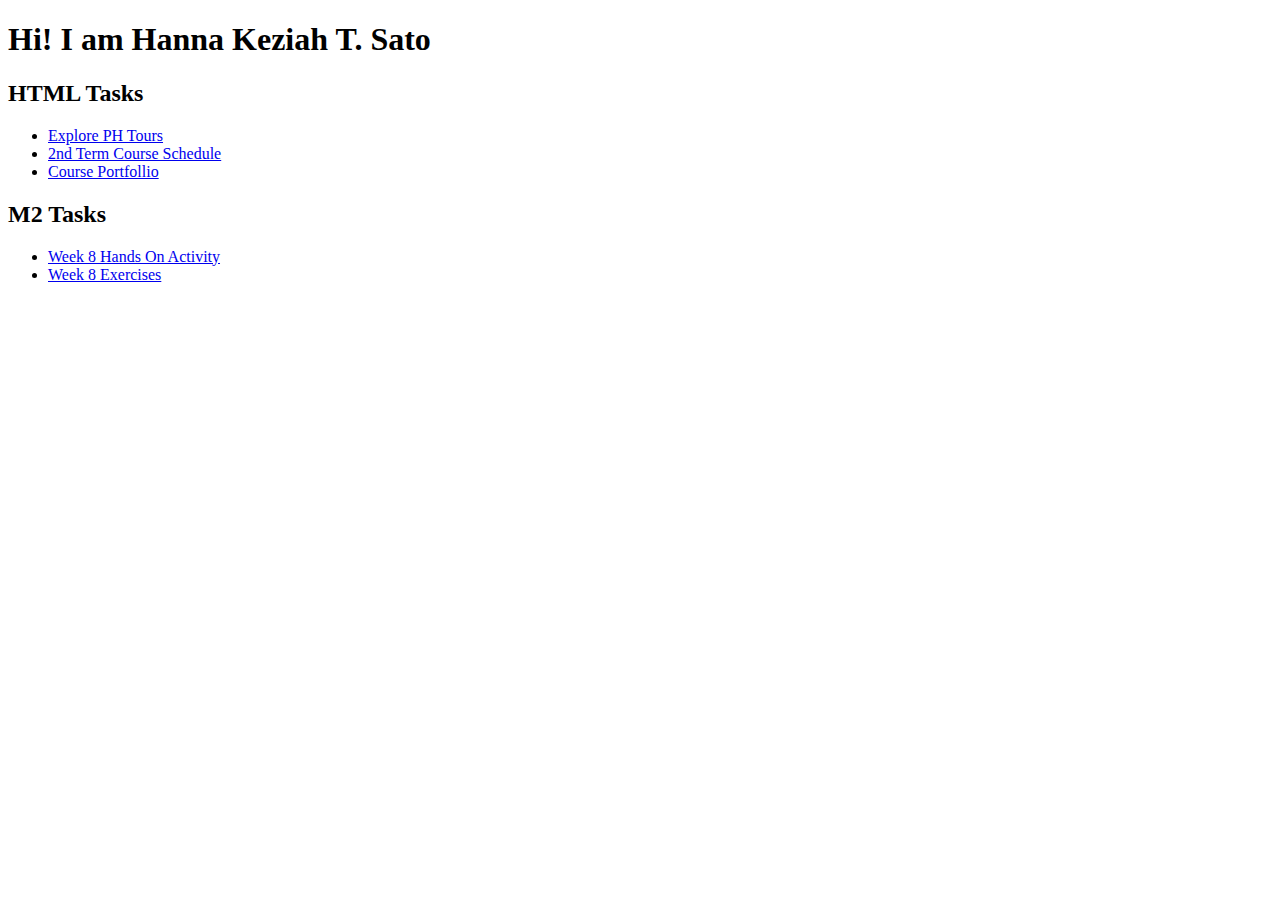
<file: index.html>
<!DOCTYPE html>
<html lang="en">
<head>
<meta charset="UTF-8">
<meta name="viewport" content="width=device-width, initial-scale=1.0">
<title>My First Web Page</title>
</head>
<body>
<h1>Hi! I am Hanna Keziah T. Sato</h1>
<h2>HTML Tasks</h2>
<ul>
    <li> <a href="SATOExplorePHTours.html">Explore PH Tours</a></li>
    <li> <a href="SatoCourseSchedule.html">2nd Term Course Schedule</a></li>
    <li> <a href="CoursePortfolio.html">Course Portfollio</a></li>
</ul>

<h2>M2 Tasks</h2>
<ul>
    <li> <a href="Sato_M2_Exercise_activity.html">Week 8 Hands On Activity</a></li>
    <li> <a href="https://github.com/HSatsss/HSatsss.github.io/tree/main/W8_Hands_On_Activity">Week 8 Exercises</a></li>
</ul>
</body>
</html>
</file>
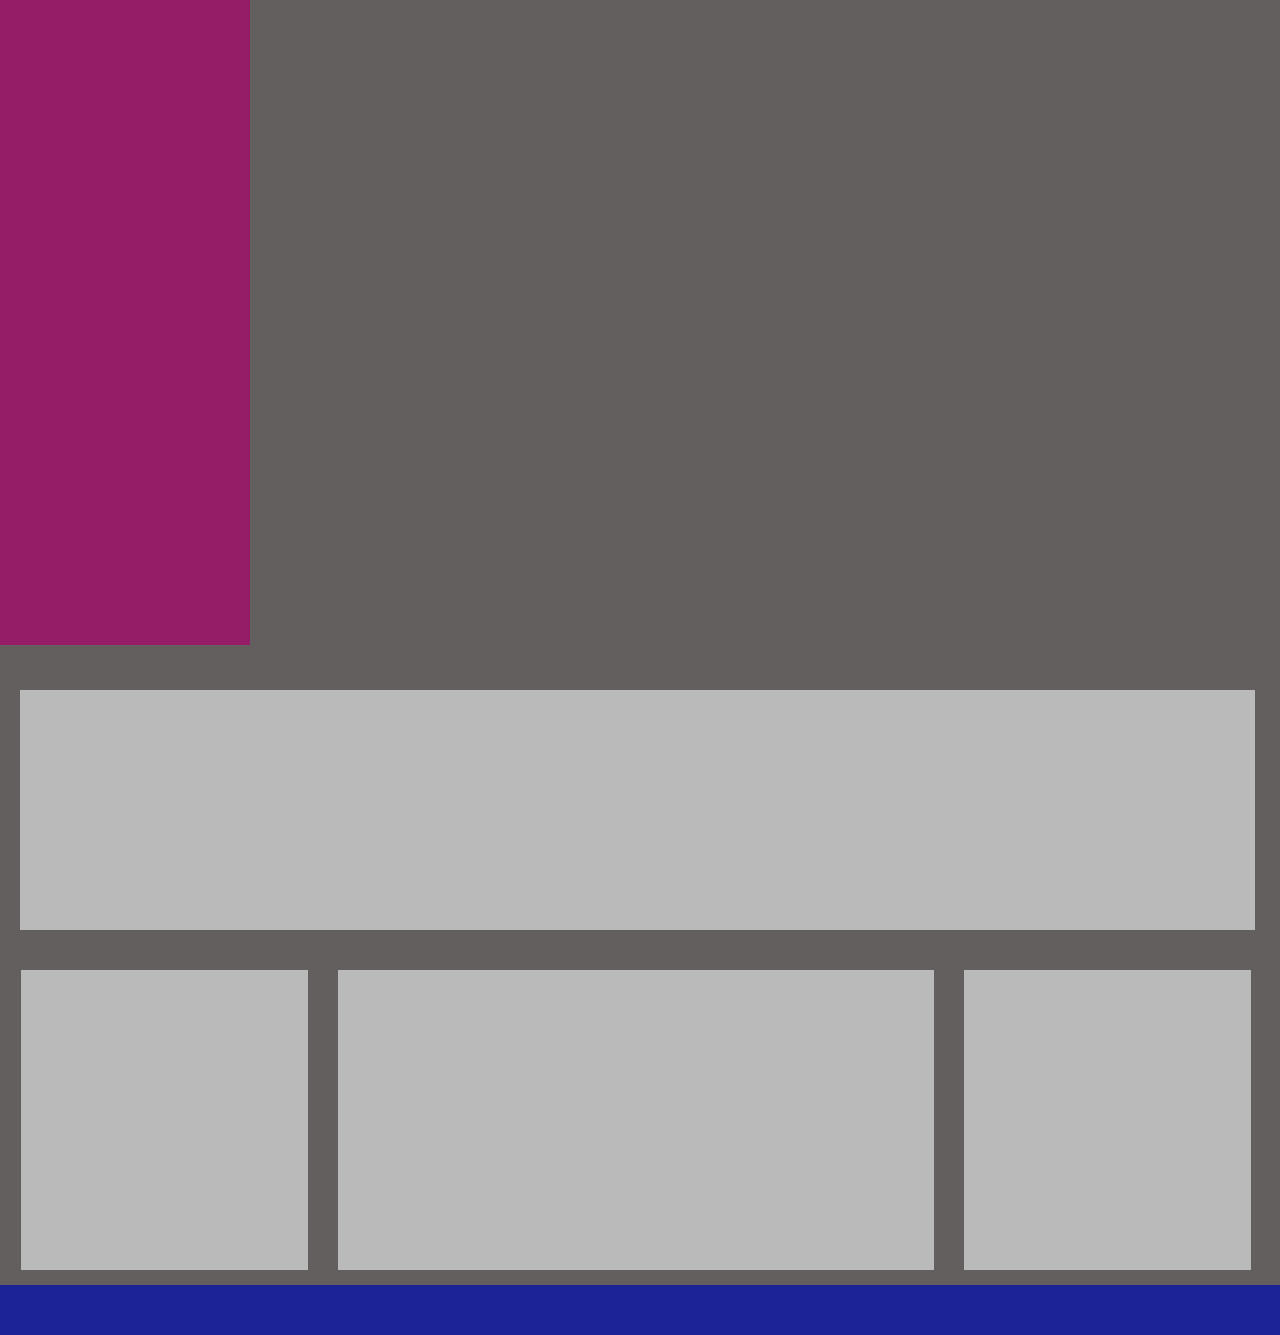
<file: sato_target_E/index.html>
<!DOCTYPE html>
<html lang="en">
<head>
    <meta charset="UTF-8">
    <meta name="viewport" content="width=device-width, initial-scale=1.0">
    <link rel="stylesheet" href="style.css">
</head>
<body>
    <div class="aboveContainer">
        <div id="sideBar"></div>

        <main class="mainContainer">
            <div id="topContainer"></div>

            <div class="bottomContainer">
                <div id="containerItem1"></div>
                <div id="containerItem2"></div>
                <div id="containerItem3"></div>
            </div>
        </main>
    </div>

    <footer id="footer"></footer>
</body>
</html>
</file>
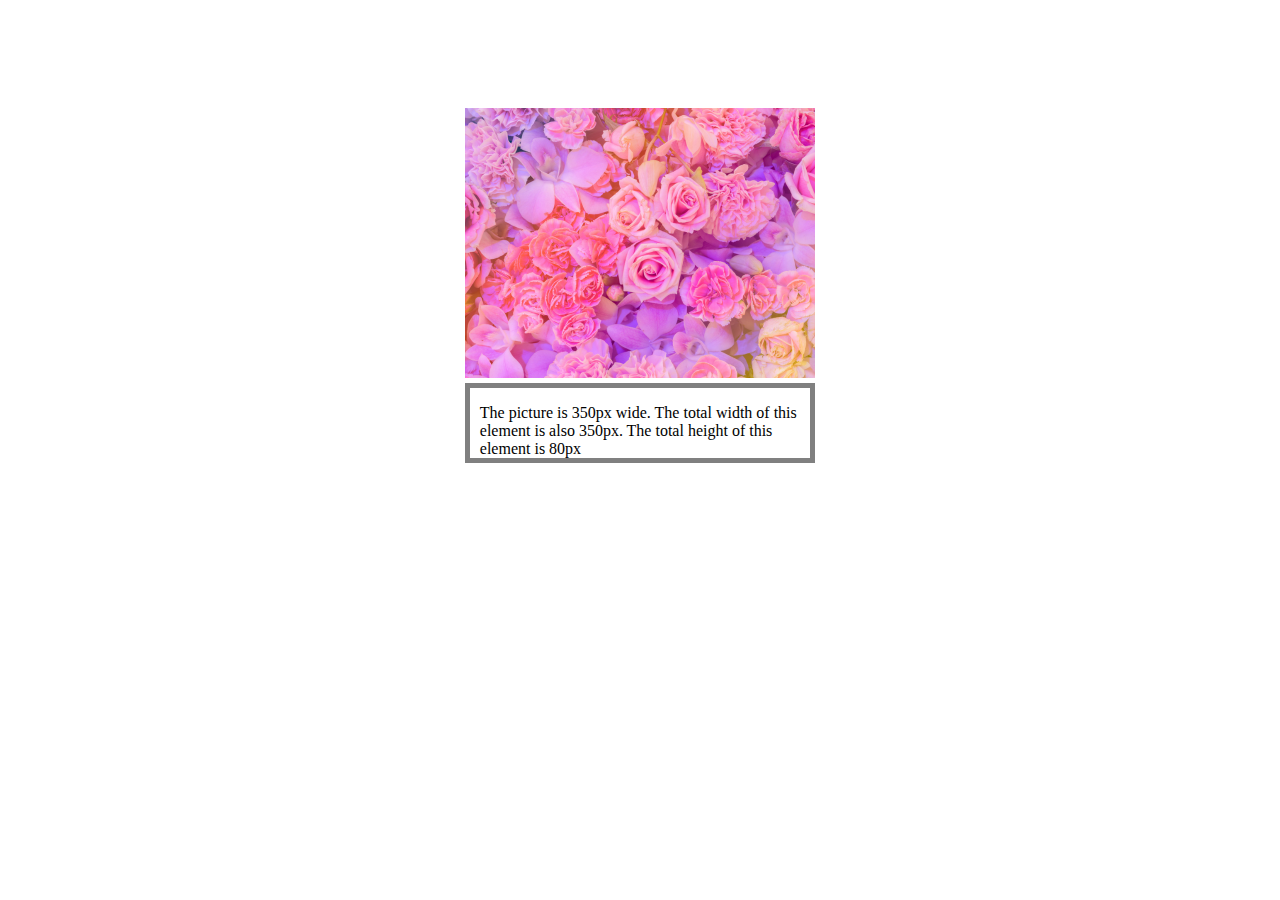
<file: Sato_W5_CSS_Act1/index.html>
<!DOCTYPE html>
<html lang="en">
<head>
    <meta charset="UTF-8">
    <meta name="viewport" content="width=device-width, initial-scale=1.0">
    <link rel="stylesheet" href="style.css">
</head>

<body>
    <div class="container">
        <img src="flower.png" class="image">
        <div class="info_container" >
            <p class="info">The picture is 350px wide. The total width of this element is also 350px. The total height of this element is 80px</p>
        </div>
    </div>
</body>
</file>
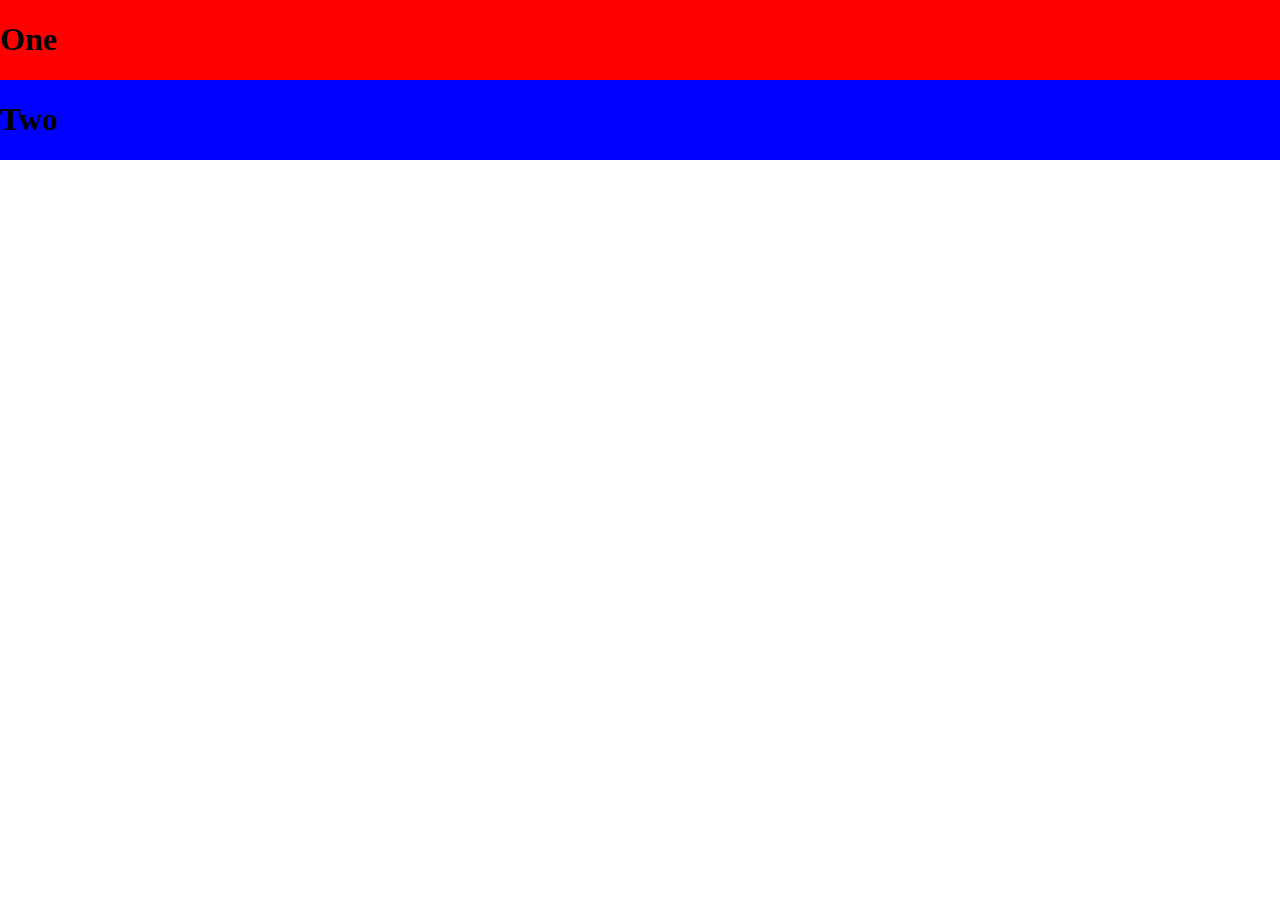
<file: Sato_W5_CSS_Act2/index.html>
<!DOCTYPE html>
<html lang="en">
<head>
    <meta charset="UTF-8">
    <meta name="viewport" content="width=device-width, initial-scale=1.0">
    <link rel="stylesheet" href="style.css">
    <title>Box Model</title>
</head>

<body>
    <div class="container">
        <div class="container_1">
            <h1>One</h1>
        </div>
        <div class="container_2">
            <h1>Two</h1>
        </div>
    </div>
</body>
</file>
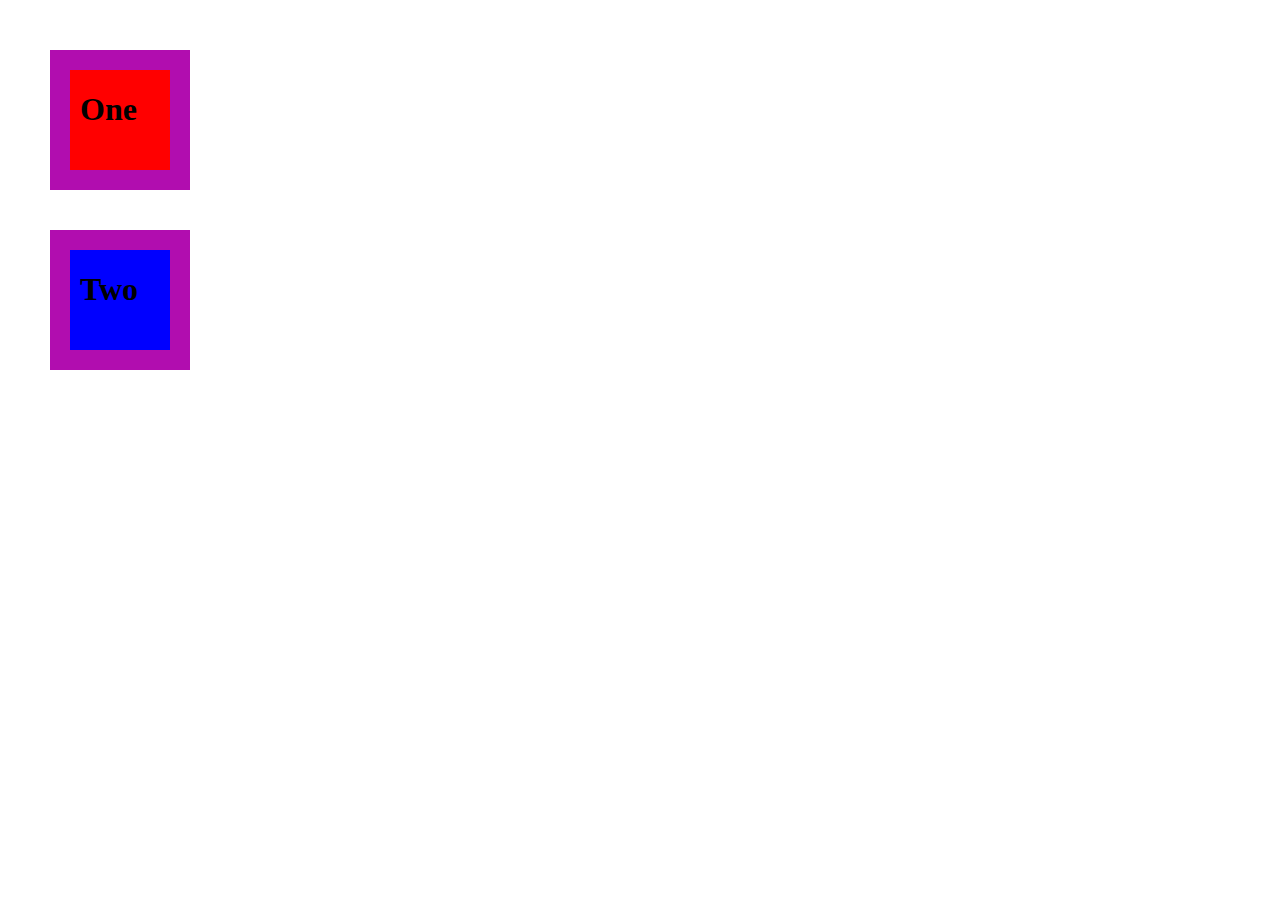
<file: Sato_W5_CSS_Act3/index.html>
<!DOCTYPE html>
<html lang="en">
<head>
    <meta charset="UTF-8">
    <meta name="viewport" content="width=device-width, initial-scale=1.0">
    <link rel="stylesheet" href="style.css">
    <title>Box Model</title>
</head>

<body>
    <div class="container-1">
        <h1>One</h1>
    </div>

    <div class="container-2">
        <h1>Two</h1>
    </div>
</body>
</file>
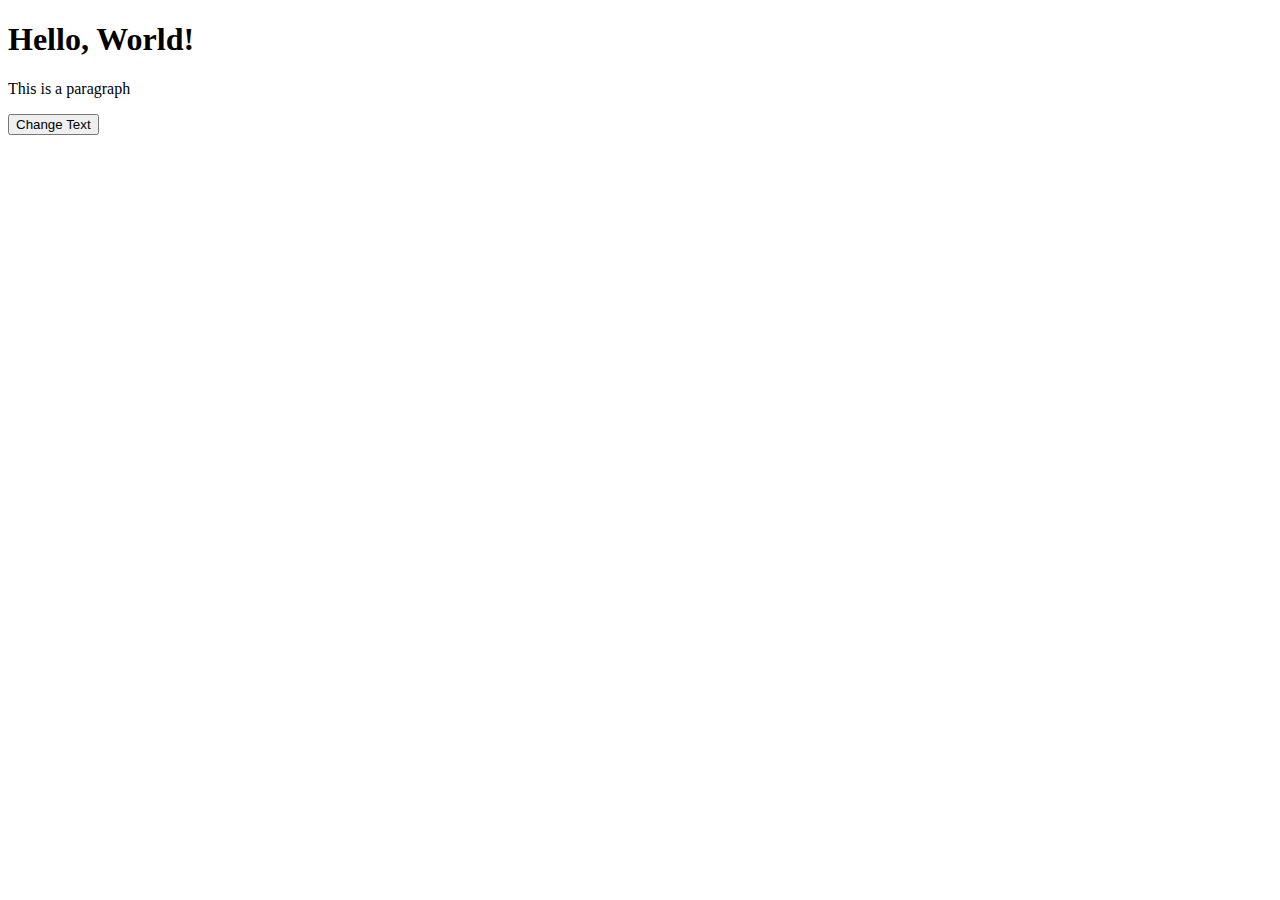
<file: W8_Hands_On_Activity/exercise_1/index.html>
<!DOCTYPE html>
<html lang="en">
<head>
    <meta charset="UTF-8">
    <meta name="viewport" content="width=device-width, initial-scale=1.0">
    <title>Document</title>
</head>
<body>
    <h1 id="header">Hello, World!</h1>
    <p id="paragraph">This is a paragraph</p>
    <button id="changeTextBtn">Change Text</button>

    <script>
        const button = document.getElementById('changeTextBtn');
        const header = document.getElementById('header');
        const paragraph = document.getElementById('paragraph')

        button.addEventListener('click', function(){
            header.textContent = 'Text Changed!';
            paragraph.textContent = 'You clicked the button!';
        });
    </script>
</body>
</html>
</file>
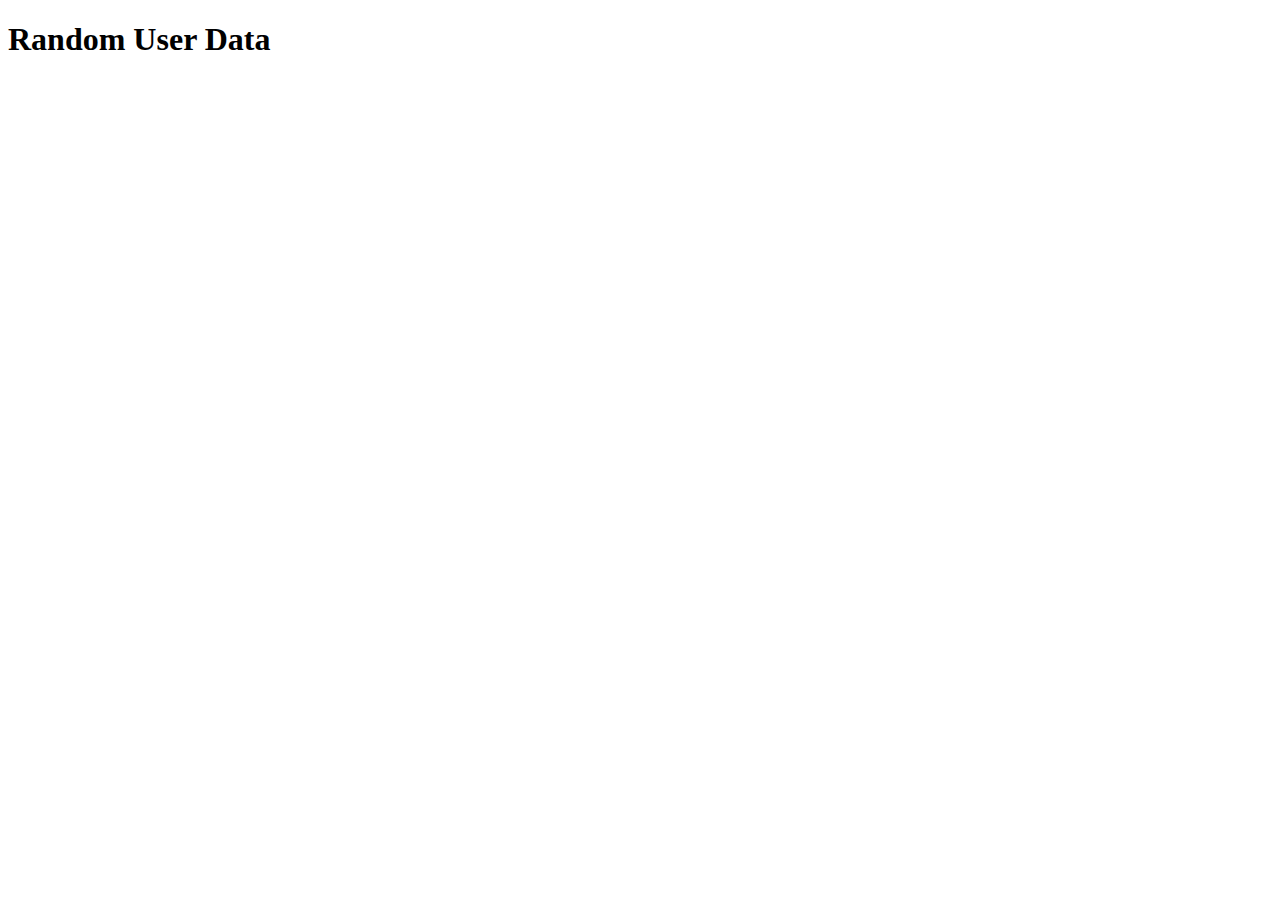
<file: W8_Hands_On_Activity/exercise_3/index.html>
<!DOCTYPE html>
<html lang="en">
    <head>
        <meta charset="UTF-8">
        <meta name="viewport" content="width=device-width, initial-scale=1.0">
        <title>Fetch API Example</title>
    </head>
    <body>
        <h1>Random User Data</h1>
        <div id="userData"></div>

        <script>
            // Fetch data from a public API
            fetch('https://randomuser.me/api/')
            .then(response => response.json()) // Parse the response as JSON
            .then(data => {
            // Extract user data from the response
                const user = data.results[0];
                const userDataDiv = document.getElementById('userData');
            // Display user data on the page
                userDataDiv.innerHTML = `
                <p>Name: ${user.name.first} ${user.name.last}</p>
                <p>Email: ${user.email}</p>
                <p>City: ${user.location.city}</p>
                <p>Country: ${user.location.country}</p>
                <img src="${user.picture.medium}" alt="User Image">
            `;})
            .catch(error => console.error('Error fetching data:', error));
        </script>
    </body>
</html>
</file>
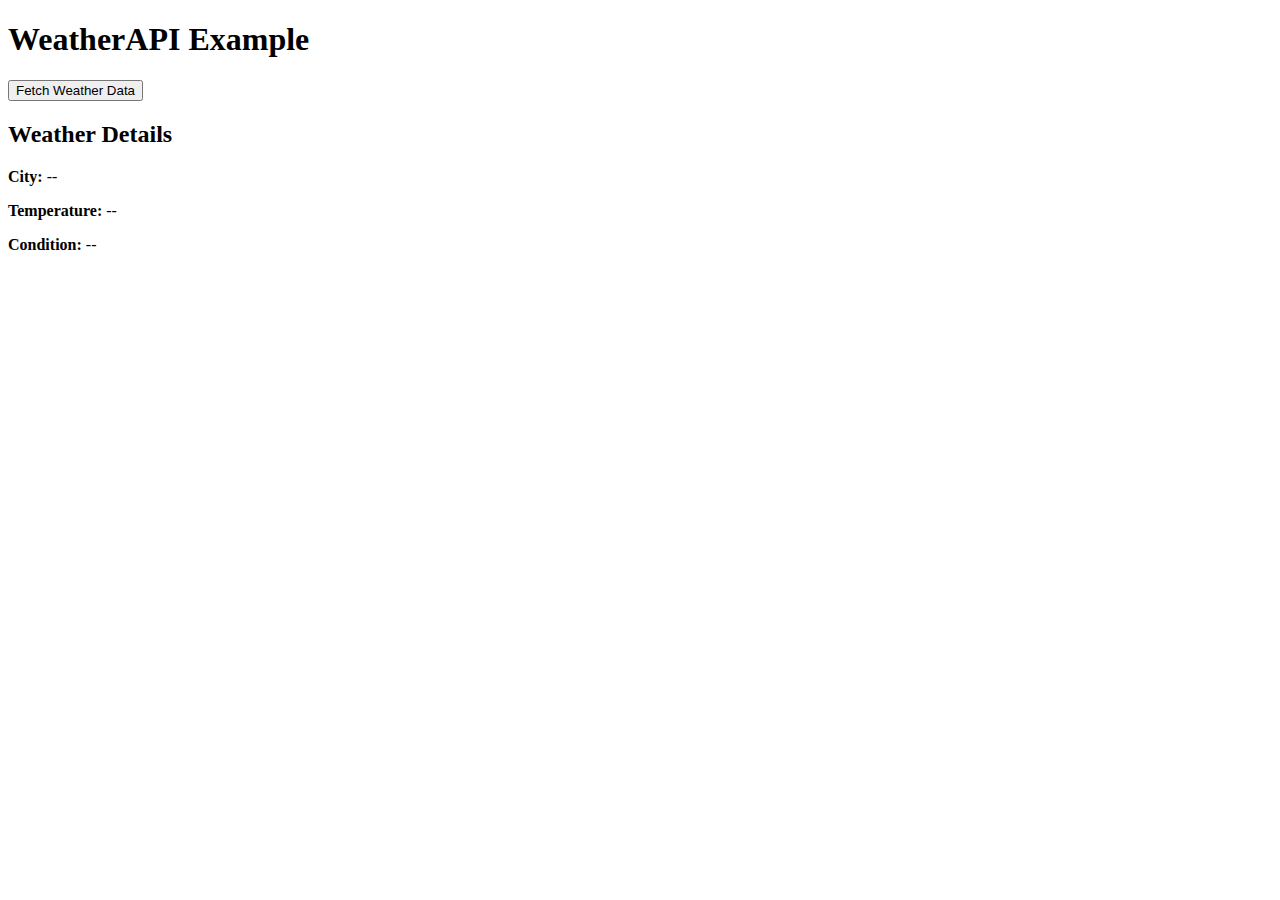
<file: W8_Hands_On_Activity/exercise_4/index.html>
<!DOCTYPE html>
<html lang="en">
<head>
    <meta charset="UTF-8">
    <meta name="viewport" content="width=device-width, initial-scale=1.0">
    <title>WeatherAPI Example</title>
</head>
<body>
    <h1>WeatherAPI Example</h1>
    <button onclick="callAPI()">Fetch Weather Data</button> 

    <div>
        <h2>Weather Details</h2>
        <p><strong>City:</strong> <span id="weather_city">--</span></p>
        <p><strong>Temperature:</strong> <span id="weather_temperature">--</span></p>
        <p><strong>Condition:</strong> <span id="weather_condition">--</span></p>
    </div>
    <script>
        // Replace with your WeatherAPI key
        const apiKey = 'c47cf5959d66413c84a101039250302';
        // Change this to the city you want to search
        const city = 'London';
        function callAPI() {
                const url = `https://api.weatherapi.com/v1/current.json?key=${apiKey}&q=${city}&aqi=no`;
                fetch(url)
                .then(response => response.json())
        .then(data => {
        console.log(data);
        document.querySelector("#weather_city").textContent =
        data.location.name || 'N/A';
        document.querySelector("#weather_temperature").textContent =
        `${data.current.temp_c}°C` || 'N/A';
        document.querySelector("#weather_condition").textContent =
        data.current.condition.text || 'N/A';
        });
}
    </script>
</body>
</html>
</file>
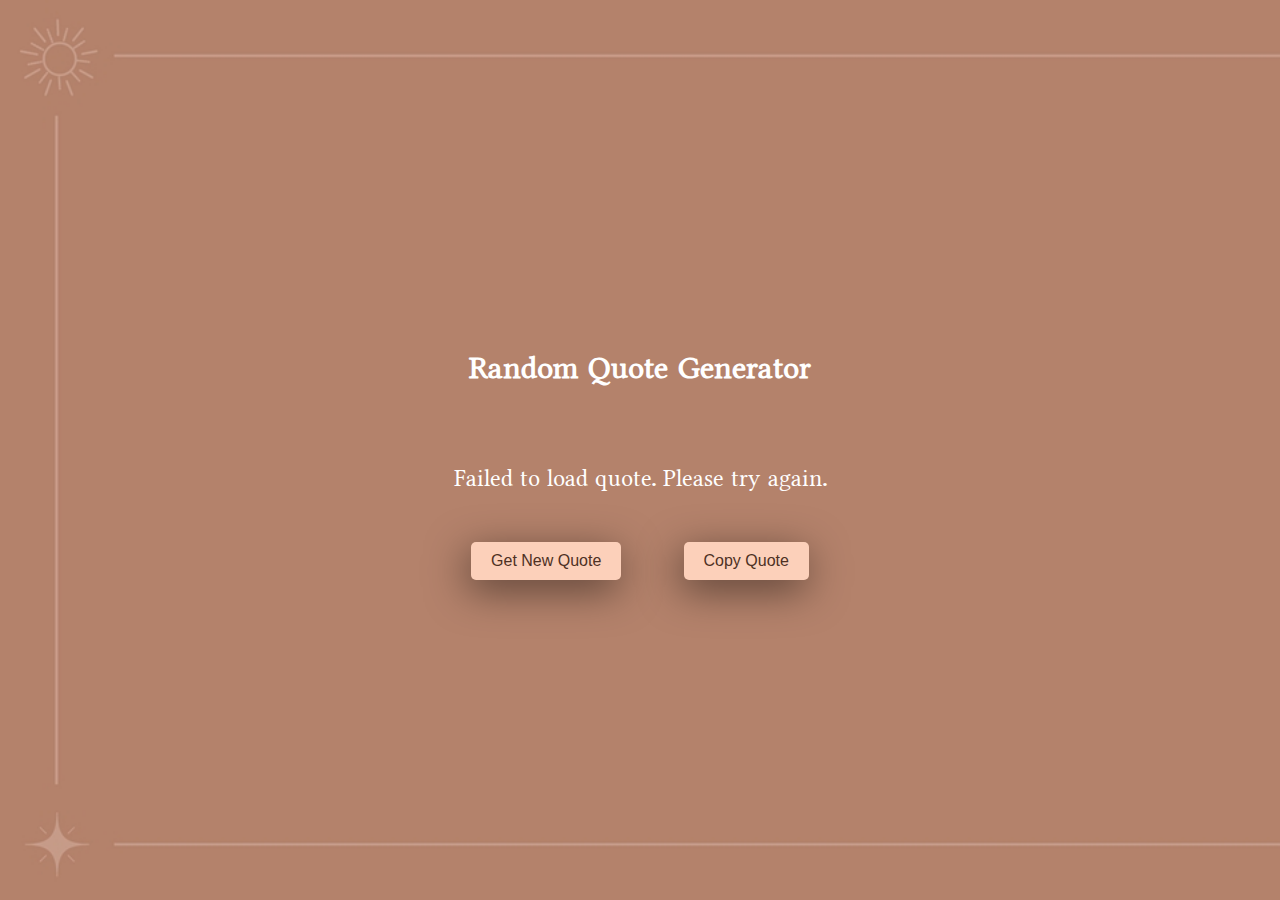
<file: W8_Hands_On_Activity/exercise_5/index.html>
<!DOCTYPE html>
<html lang="en">
<head>
    <meta charset="UTF-8">
    <meta name="viewport" content="width=device-width, initial-scale=1.0">
    <title>Random Quote Generator</title>
    <link rel="stylesheet" href="style.css">
</head>
<body>
    <div id="mainContainer">
        <h1>Random Quote Generator</h1>
        <div id="quoteDisplay">
            <p id="quote">Click the button to get a random quote!</p>
            <p id="author"></p>
        </div>
        <div id="btnContainer">
            <button id="newQuoteBtn">Get New Quote</button>
            <button id="copyQuoteBtn">Copy Quote</button>
        </div>
    </div>
    

    <script src="script.js"></script>
</body>
</html>
</file>
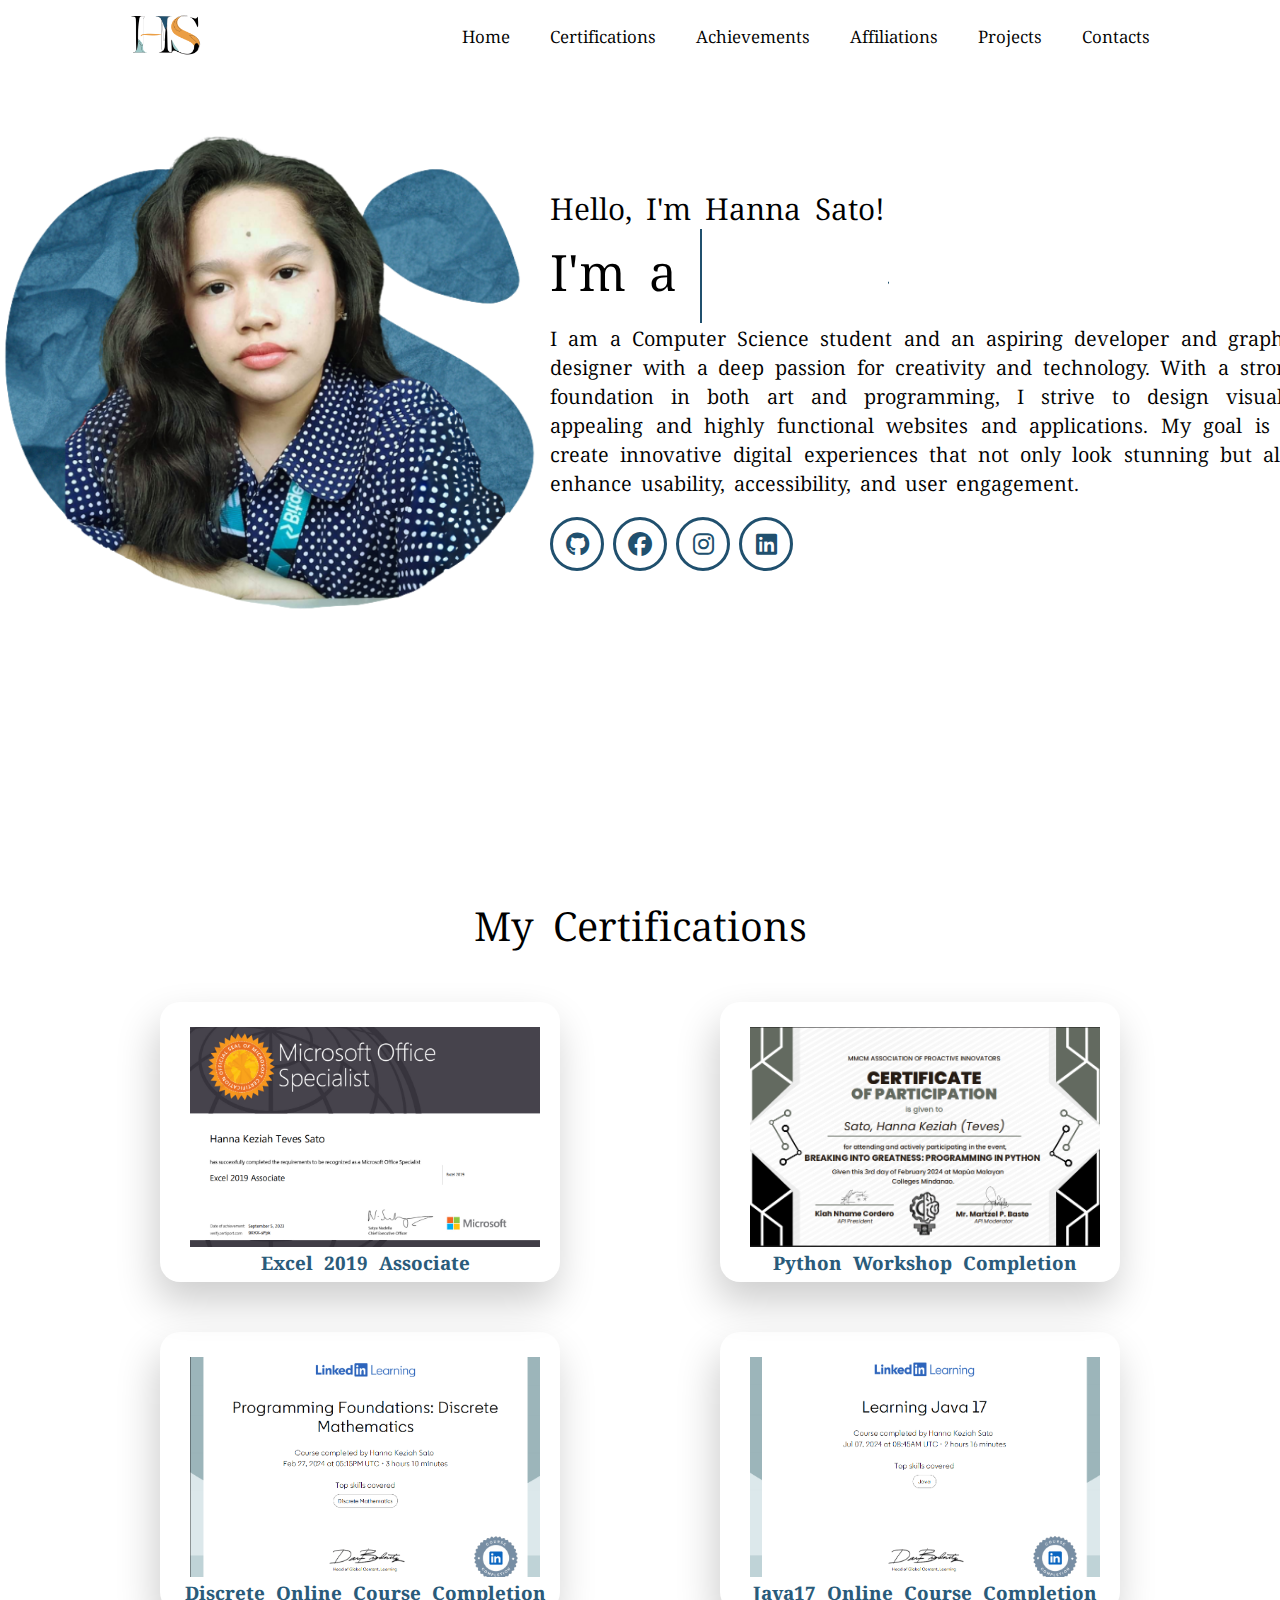
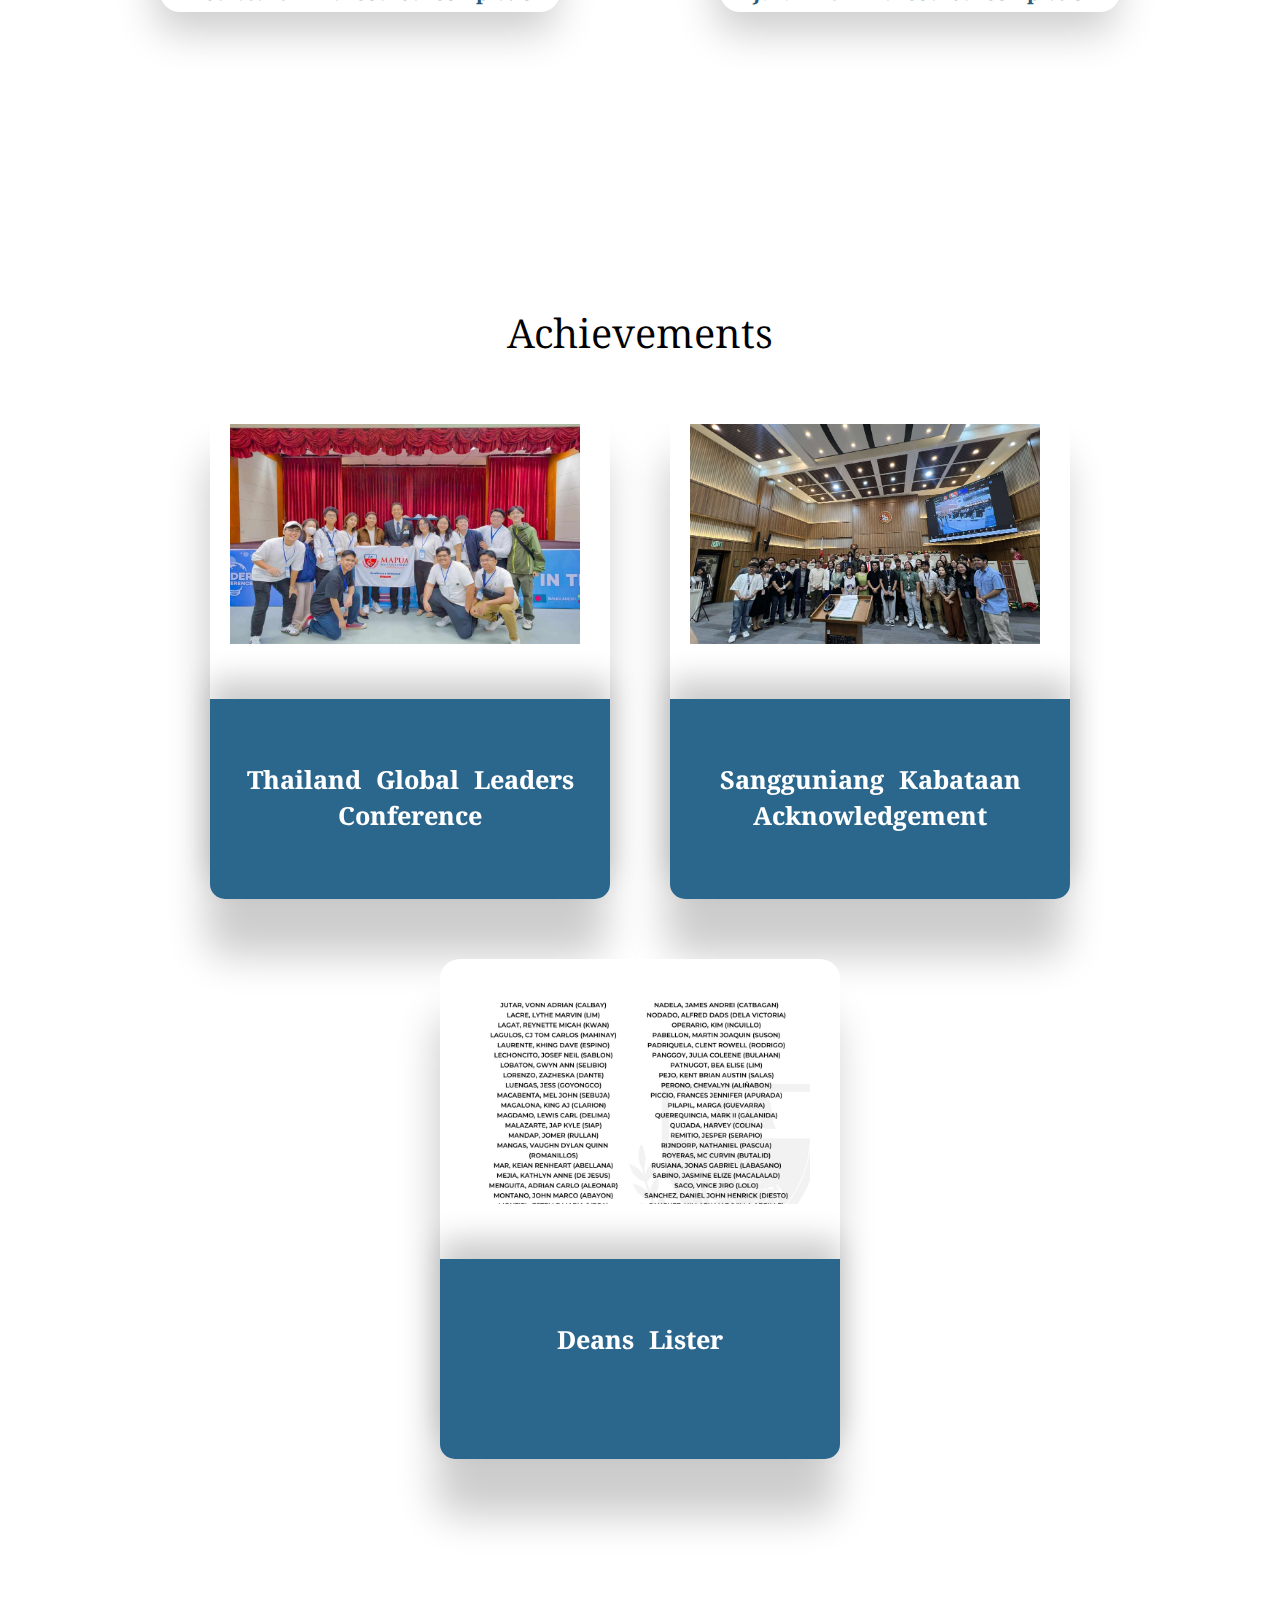
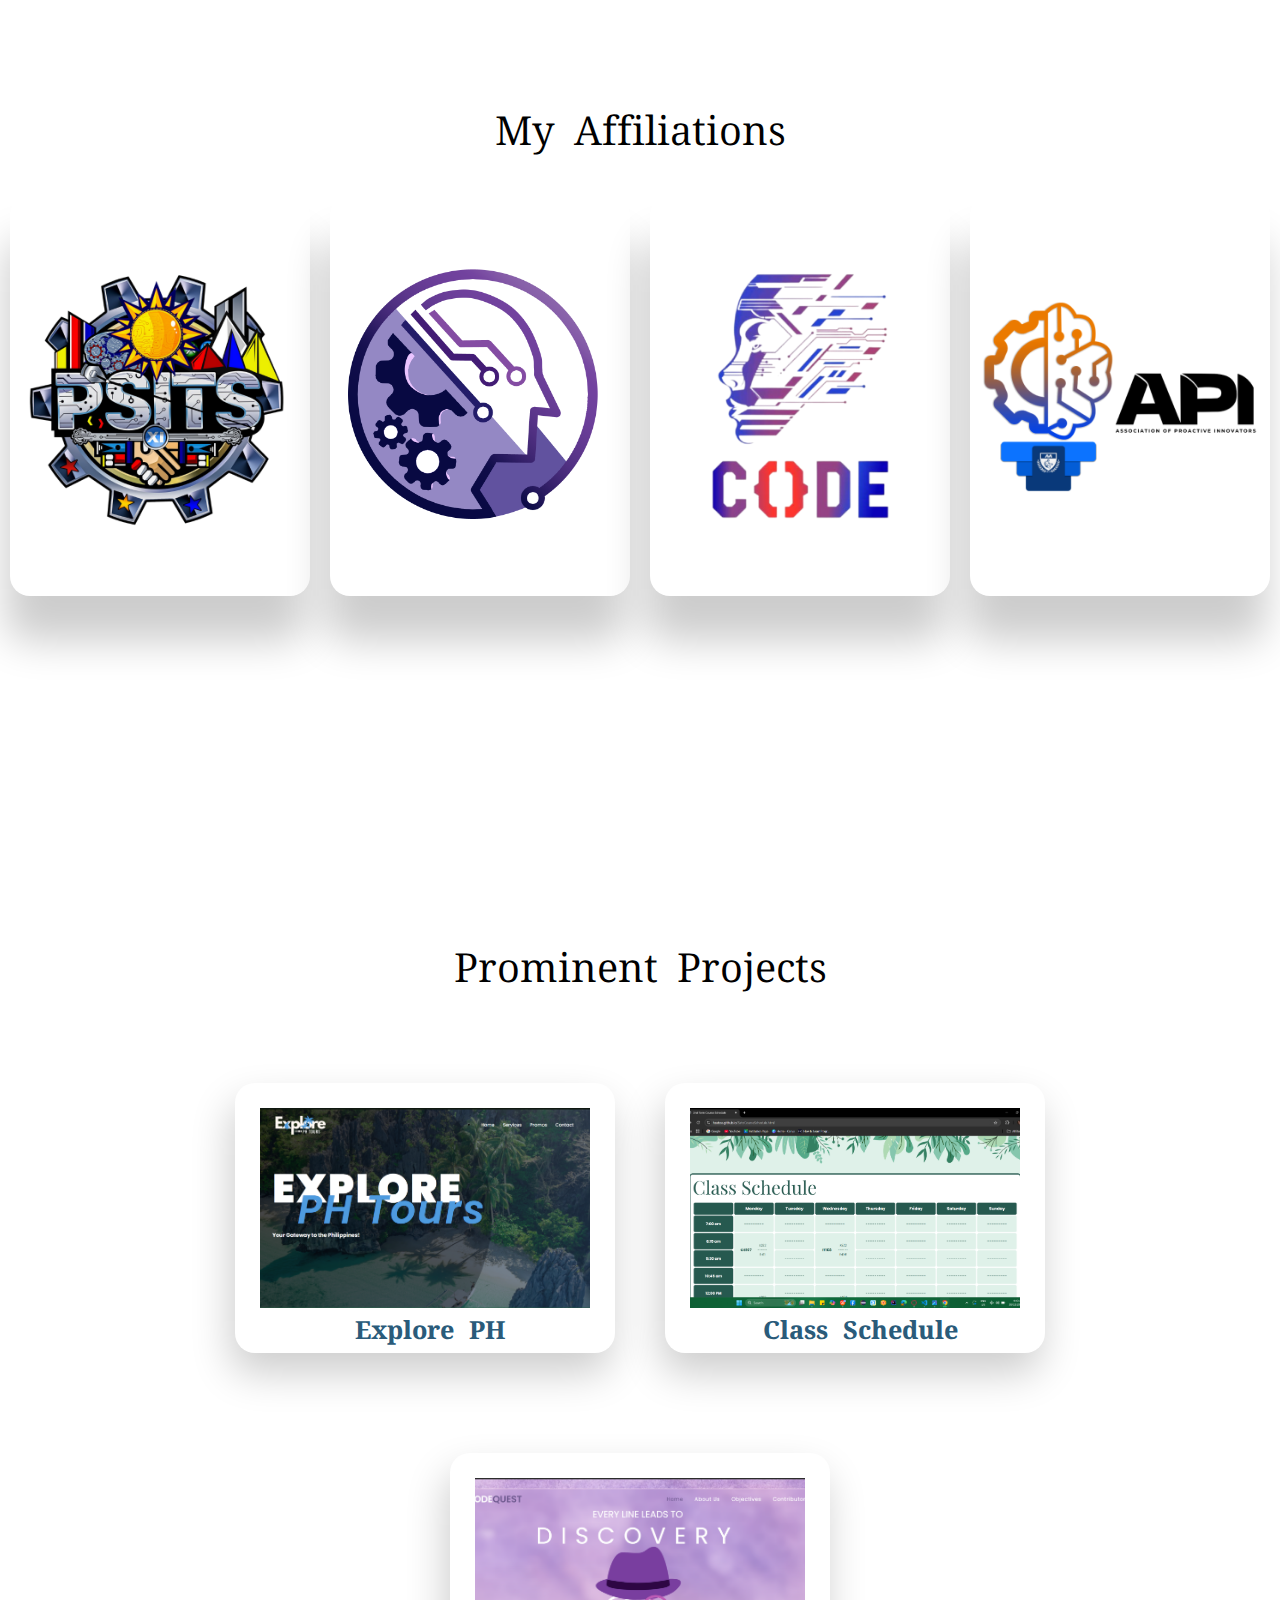
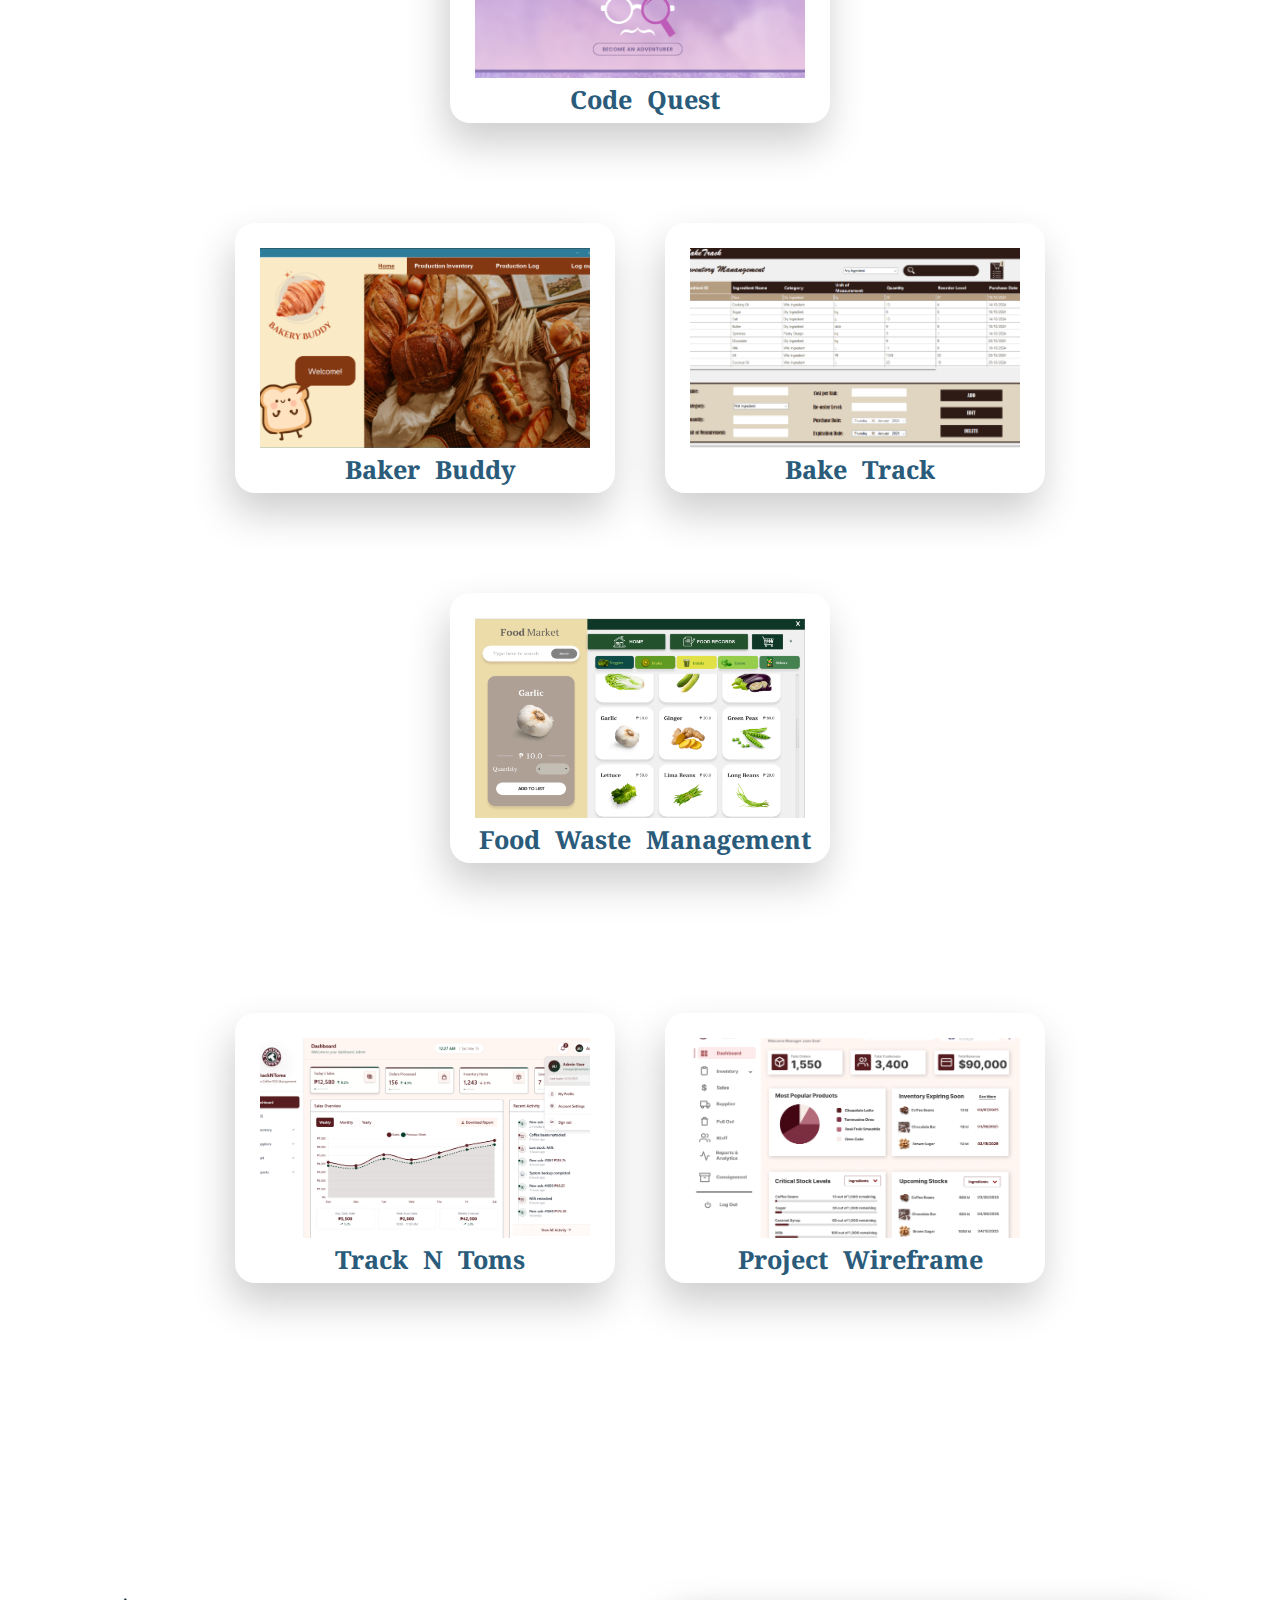
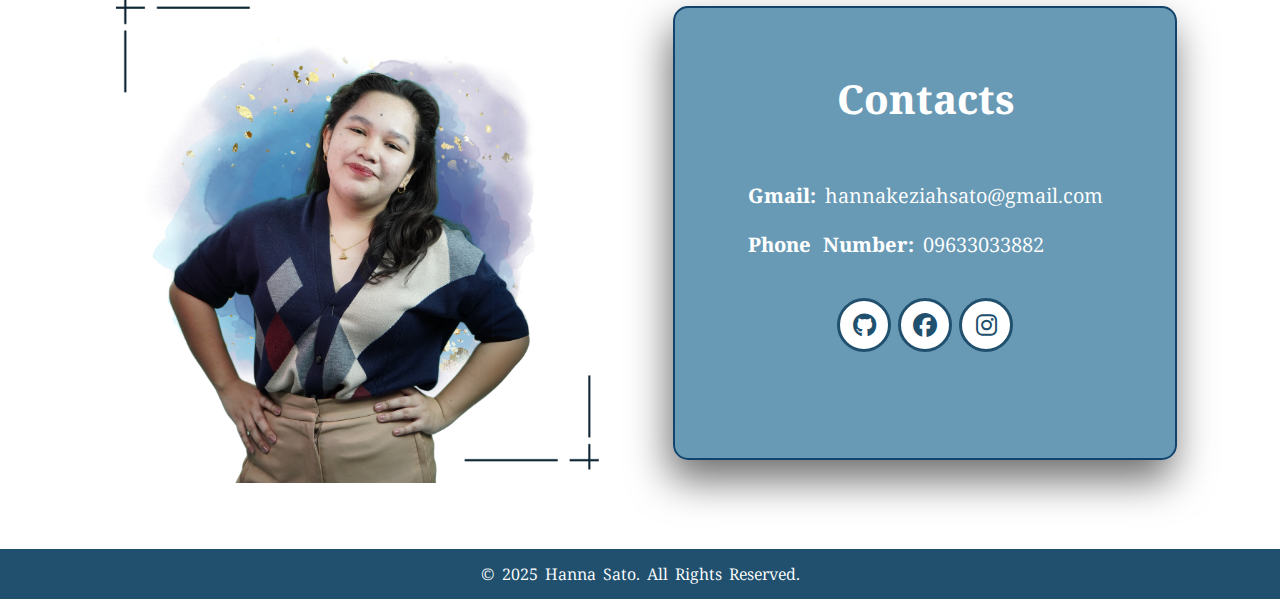
<file: CoursePortfolio.html>
<!DOCTYPE html>
<html lang="en">
<head>
    <meta charset="UTF-8">
    <meta name="viewport" content="width=device-width, initial-scale=1.0">
    <title>Digital Portfolio - Sato</title>
    <link rel="stylesheet" href="CoursePorfolioStyle.css">
    <link rel="stylesheet" href="https://cdnjs.cloudflare.com/ajax/libs/font-awesome/6.4.2/css/all.min.css">
</head>
<body>
    <nav>
        <div class="nav_container">
            <div id="logoContainer">
                <img src="images/logoImg.png" id="logo" alt="Logo">
            </div>

            <div id="navButtons">
                <a href="#home">Home</a>
                <a href="#certifications">Certifications</a>
                <a href="#achievements">Achievements</a>
                <a href="#affiliations">Affiliations</a>
                <a href="#projects">Projects</a>
                <a href="#contacts">Contacts</a>
            </div>
        </div>
    </nav>

    <section class="mainBody">
        <section id="home">
            <div class="mainContainer">    
                <div class="porfolioImg">
                    <img src="images/porfolioImg.png" alt="Portfolio Image">
                </div>
    
                <div class="introduction">
                    <p id="greeting">Hello, I'm Hanna Sato!</p>
                    <div class="typewritter">
                        <span class="text intro">I'm a </span>
                        <span class="text changingText">Developer</span>
                    </div>
                    <div class="shortDesc">I am a Computer Science student and an aspiring developer and graphic designer with a deep passion for creativity and technology. With a strong foundation in both art and programming, I strive to design visually appealing and highly functional websites and applications. My goal is to create innovative digital experiences that not only look stunning but also enhance usability, accessibility, and user engagement.</div>
    
                    <div class="socMedLinks">
                        <a href="https://github.com/HSatsss"><i class="fa-brands fa-github"></i></a>
                        <a href="https://www.facebook.com/kc.sato.35"><i class="fa-brands fa-facebook"></i></a>
                        <a href="https://www.instagram.com/hanna_satss/?hl=en"><i class="fa-brands fa-instagram"></i></a>
                        <a href="https://www.linkedin.com/in/hanna-keziah-sato-1811162b5"><i class="fa-brands fa-linkedin"></i></a>
                    </div>
                </div>
            </div>
        </section>
    
    
        <section id="certifications">
            <div class="titleContainer">
                <p class="title">My Certifications</p>
            </div>
            <div class="certContainer">
                <div class="cerBox">
                    <div class="certImg">
                        <img src="images/certs/excel.png" alt="Excel 2019 Associate Certificate">
                    </div>
                    <h3 class="certTitle">Excel 2019 Associate</h3>
                </div>
    
                <div class="cerBox">
                    <div class="certImg">
                        <img src="images/certs/python.png" alt="Python Workshop Completion Certificate">
                    </div>
                    <h3 class="certTitle">Python Workshop Completion</h3>
                </div>
    
                <div class="cerBox">
                    <div class="certImg">
                        <img src="images/certs/discrete.png" alt="Discrete Online Course Completion Certificate">
                    </div>
                    <h3 class="certTitle">Discrete Online Course Completion</h3>
                </div>
    
                <div class="cerBox">
                    <div class="certImg">
                        <img src="images/certs/java17.png" alt="Java17 Online Course Completion Certificate">
                    </div>
                    <h3 class="certTitle">Java17 Online Course Completion</h3>
                </div>
            </div>

            <div class="popUpImg">
                <span class="close">&times;</span>
                <div class="popup-content">
                     <img src="images/certs/discrete.png" alt="Certificate Picture" class="popup-image">
                </div>
            </div>
        </section>
    
        <section id="achievements">
            <div class="titleContainer">
                <p class="title">Achievements</p>
            </div>
            <div class="achievementsContainer">
                <div class="achCard">
                    <div class="front">
                        <div class="achImgContainer"> 
                            <img src="images/achievements/thailand_Conference.jpg" alt="Thailand Global Leaders Conference">
                        </div>
                        <div class="content">
                            <h2 class="achievementName">Thailand Global Leaders Conference</h2>
                        </div>
                    </div>
                    <div class="back">
                        <p>My classmates and I participated in the Thailand Global Leaders Conference and Pitching Competition and got 4th place.</p>
                        <p>Date: November 11, 2024 </p>
                    </div>
                </div>

                <div class="achCard">
                    <div class="front">
                        <div class="achImgContainer"> 
                            <img src="images/achievements/acknowledgement_sangguniang_kabataan.jpg" alt="Sangguniang Kabataan">
                        </div>
                        <div class="content">
                            <h2 class="achievementName">Sangguniang Kabataan Acknowledgement</h2>
                        </div>
                    </div>
                    <div class="back">
                        <p>Our work for the Thailand Global Leaders Conference and Pitching Competition was acknowledged by the Sangguniang Kabataan.</p>
                        <p>Date: December 10, 2024 </p>
                    </div>
                </div>

                <div class="achCard">
                    <div class="front">
                        <div class="achImgContainer"> 
                            <img src="images/achievements/dl_announcement.jpg" alt="Deans List Announcement">
                        </div>
                        <div class="content">
                            <h2 class="achievementName">Deans Lister</h2>
                        </div>
                    </div>
                    <div class="back">
                        <p>Deans Lister</p>
                        <p>Date: 2023 - Present </p>
                    </div>
                </div>
            </div>
        </section>
    
        <section id="affiliations">
            <div class="titleContainer">
                <p class="title">My Affiliations</p>
            </div>
            <div class="affiliationsContainer">
                <div class="affBox">
                    <div class="imgBox">
                        <img src="images/affiliations_logo/PSITS.png" alt="PSITS Logo">
                    </div>
                    <div class="content">
                        <p>PSITS (Philippine Society of Information Technology Students) is an organization of IT students from various schools in Davao City, fostering growth through collaboration and industry exposure.</p>
                        <p>Position: Creative Head</p>
                        <p>Date of Officership: 2024 - Present</p>
                    </div>
                </div>
    
                <div class="affBox">
                    <div class="imgBox">
                        <img src="images/affiliations_logo/CSS.png" alt="CSS Logo">
                    </div>
                    <div class="content">
                        <p>CSS (Computing Students Society) is an on-campus organization at Mapúa that supports the College of Computer and Information Sciences student body through collaboration and community building.</p>
                        <p>Position: Secretary</p>
                        <p>Date of Officership: 2024 - Present</p>
                    </div>
                </div>
    
                <div class="affBox">
                    <div class="imgBox">
                        <img src="images/affiliations_logo/CODE.png" alt="CODE Logo">
                    </div>
                    <div class="content">
                        <p>CODE (Coding Organization for Digital Excellence) is a student-led group dedicated to programming excellence and innovation within the College of Computer and Information Science.</p>
                        <p>Position: Secretary</p>
                        <p>Date of Officership: 2023 - 2024</p>
                    </div>
                </div>
    
                <div class="affBox">
                    <div class="imgBox">
                        <img src="images/affiliations_logo/API.png" alt="API Logo">
                    </div>
                    <div class="content">
                        <p>API is a creative student organization that promotes innovation, leadership, and problem-solving in the tech space.</p>
                        <p>Position: Creative Committee Member</p>
                        <p>Date of Officership: 2024 - Present</p>
                    </div>
                </div>
            </div>
        </section>
    
        <section id="projects">
            <div class="titleContainer">
                <p class="title">Prominent Projects</p>
            </div>
            <div class="cardContainer">
                <div class="topContainer">
                    <div class="card">
                        <div class="imageBox">
                            <img src="images/demo_pics/explorePH.png" alt="Explore PH Picture">
                        </div>
                        <div class="content">
                            <h2>Explore PH</h2>
                            <p>A tourism website showcasing the Philippines' top destinations, created for our Web Programming course.</p>
                            <a href="https://hsatsss.github.io/SATOExplorePHTours.html">Learn More</a>
                        </div>
                    </div>
        
                    <div class="card">
                        <div class="imageBox">
                            <img src="images/demo_pics/classSchedule.png" alt="Class Schedule Picture">
                        </div>
                        <div class="content">
                            <h2>Class Schedule</h2>
                            <p>An HTML table-based class schedule designed as an exercise in our Web Programming course.</p>
                            <a href="https://hsatsss.github.io/SatoCourseSchedule.html">Learn More</a>
                        </div>
                    </div>
        
                    <div class="card">
                        <div class="imageBox">
                            <img src="images/demo_pics/code_quest.png" alt="Code Quest Picture">
                        </div>
                        <div class="content">
                            <h2>Code Quest</h2>
                            <p>An interactive coding platform for kids, inspired by CodeChum, developed for our Programming Languages course.</p>
                            <a href="https://github.com/supermeatboy1/Group-3-System-CodeQuest.git">Learn More</a>
                        </div>
                    </div>
                </div>
    
                <div class="bottomContainer">
                    <div class="card">
                        <div class="imageBox">
                            <img src="images/demo_pics/bakeryBuddy.png" alt="Baker Buddy Picture">
                        </div>
                        <div class="content">
                            <h2>Baker Buddy</h2>
                            <p>A Python-based bakery management app that automates transaction recording, built for our Computer Programming 1 course.</p>
                            <a href="https://github.com/HannaSatsss/SATO_FINAL_M3.git">Learn More</a>
                        </div>
                    </div>
        
                    <div class="card">
                        <div class="imageBox">
                            <img src="images/demo_pics/bakeTrack.png" alt="Bake Track Picture">
                        </div>
                        <div class="content">
                            <h2>Bake Track</h2>
                            <p>An upgraded version of Baker Buddy, featuring inventory and production tracking, developed for our OOP course.</p>
                            <a href="https://hsatsss.github.io/SATOExplorePHTours.html">Learn More</a>
                        </div>
                    </div>
        
                    <div class="card">
                        <div class="imageBox">
                            <img src="images/demo_pics/foodWaste.png" alt="Food Waste Management System Picture">
                        </div>
                        <div class="content">
                            <h2>Food Waste Management</h2>
                            <p>This is an app that we developed for our Computer Programming 2 course. This application aimed to help individuals manage their food and food waste by enabling the users to plan their meals ahead of time in order to avoid food wastage.</p>
                            <a href="https://github.com/dcmcamihan/FoodWasteManagementSystem.git">Learn More</a>
                        </div>
                    </div>

                    <div class="veryBottomContainer">
                        <div class="card">
                            <div class="imageBox">
                                <img src="images/demo_pics/dashboard.png" alt="Dashboard Picture">
                            </div>
                            <div class="content">
                                <h2>Track N Toms </h2>
                                <p>Tom N Toms struggles with inventory inefficiencies due to the lack of an integrated system, leading to stock discrepancies, manual tracking, and financial losses. This project aims to automate inventory updates, reduce manual work by 80%, and implement real-time stock tracking with reorder alerts. Seamless POS-inventory integration, supplier management, and advanced reporting with predictive analytics will enhance accuracy, streamline operations, and improve decision-making, ultimately boosting efficiency, profitability, and customer satisfaction</p>
                                <a href="https://github.com/Auguzcht/TrackNToms-POS.git">Learn More</a>
                            </div>
                        </div>

                        <div class="card">
                            <div class="imageBox">
                                <img src="images/demo_pics/wireframe.png" alt="Wireframe Picture">
                            </div>
                            <div class="content">
                                <h2>Project Wireframe</h2>
                                <p>This is the wireframe for our Track N Toms Project.</p>
                                <a href="https://www.figma.com/design/oLZjPJCU09SGMCfozncKLH/Famor_Nodado_Sato_M2_IT103_Wireframe?t=FY42vLCAagg0ydIr-1">Learn More</a>
                            </div>
                        </div>
                    </div>
                </div>
            </div>
        </section>
    
    
        <section id="contacts">
            <div class="mainContacsContainer">
                <div class="imageContainer">
                    <img src="images/portfolioPhoto.png" alt="Portfolio Picture">
                </div>

                <div class="contactsContainer">
                    <p class="title">Contacts</p>
                    
                    <div class="otherInformation">
                        <p><span>Gmail:</span> hannakeziahsato@gmail.com</p>
                        <p><span>Phone Number:</span> 09633033882</p>
                    </div>
                    
                    <div class="socMedLinks">
                        <a href="https://github.com/HSatsss"><i class="fa-brands fa-github"></i></a>
                        <a href="https://www.facebook.com/kc.sato.35"><i class="fa-brands fa-facebook"></i></a>
                        <a href="https://www.instagram.com/hannakeziahsato/"><i class="fa-brands fa-instagram"></i></a>
                    </div>
                </div>
            </div>
        </section>
    </section>
    
    
    <footer>
        <p>&copy; 2025 Hanna Sato. All Rights Reserved.</p>
    </footer>


    <script src="CoursePortfolioJavaScript.js"></script> 
</body>
</html>
</file>
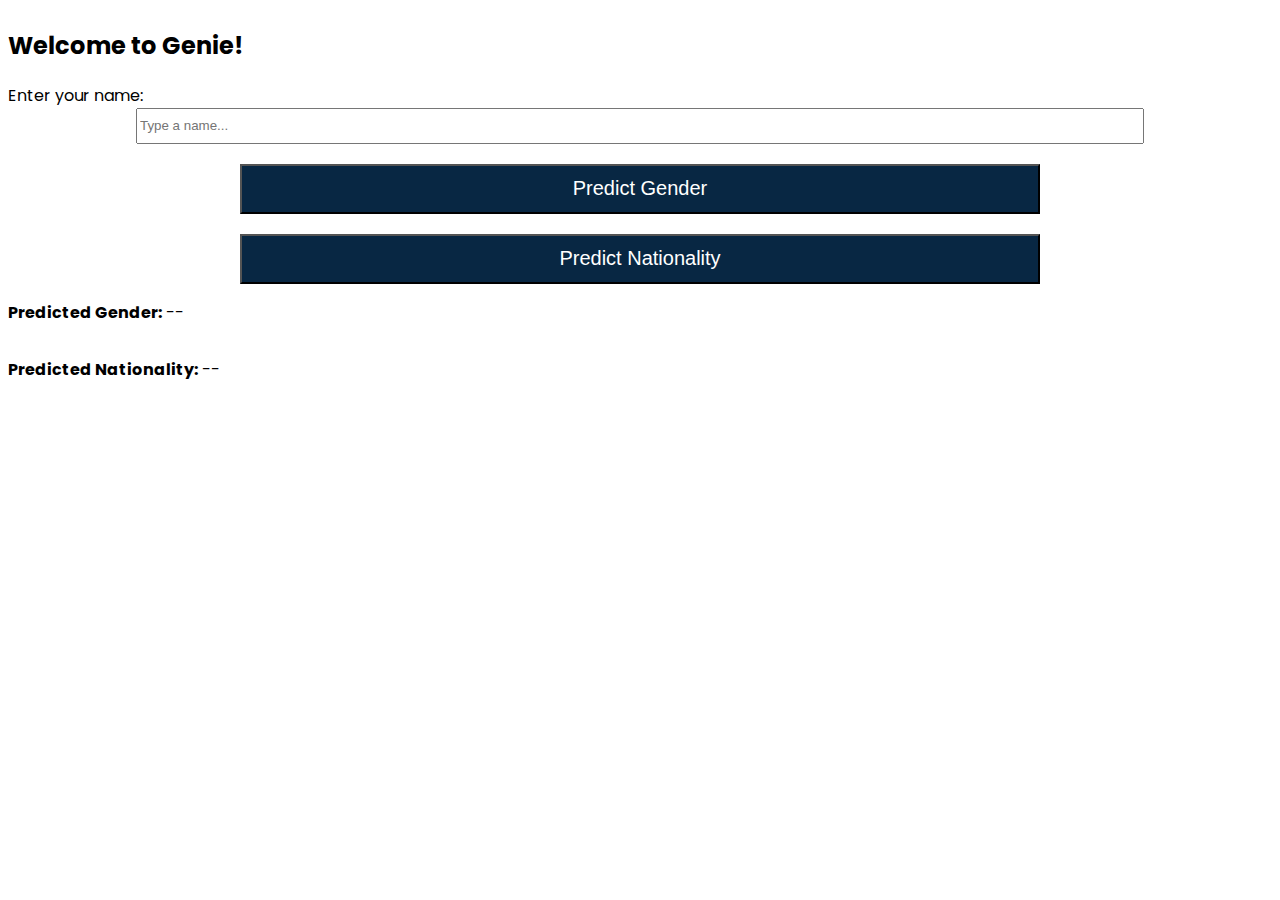
<file: Sato_M2_Exercise_activity.html>
<!DOCTYPE html>
<html lang="en">
<head>
    <meta charset="UTF-8">
    <meta name="viewport" content="width=device-width, initial-scale=1.0">
    <title>M2 Hands On Activity</title>
    <link rel="stylesheet" href="Sato_M2_Exercise_activity.css">
</head>
<body>
    <h2>Welcome to Genie!</h2>
    
    <label id="label" for="userName">Enter your name:</label>
    <input type="text" id="userName" placeholder="Type a name...">
    <button id="genderBtn" onclick="predictUserGender()">Predict Gender</button>
    <button id="nationalityBtn" onclick="predictUserNationality()">Predict Nationality</button>

    <p><strong>Predicted Gender:</strong> <span id="gender">--</span></p>
    <p><strong>Predicted Nationality:</strong> <span id="nationality">--</span></p>
    
    <script src="Sato_M2_Exercise_activity.js"></script>
</body>
</html>
</file>
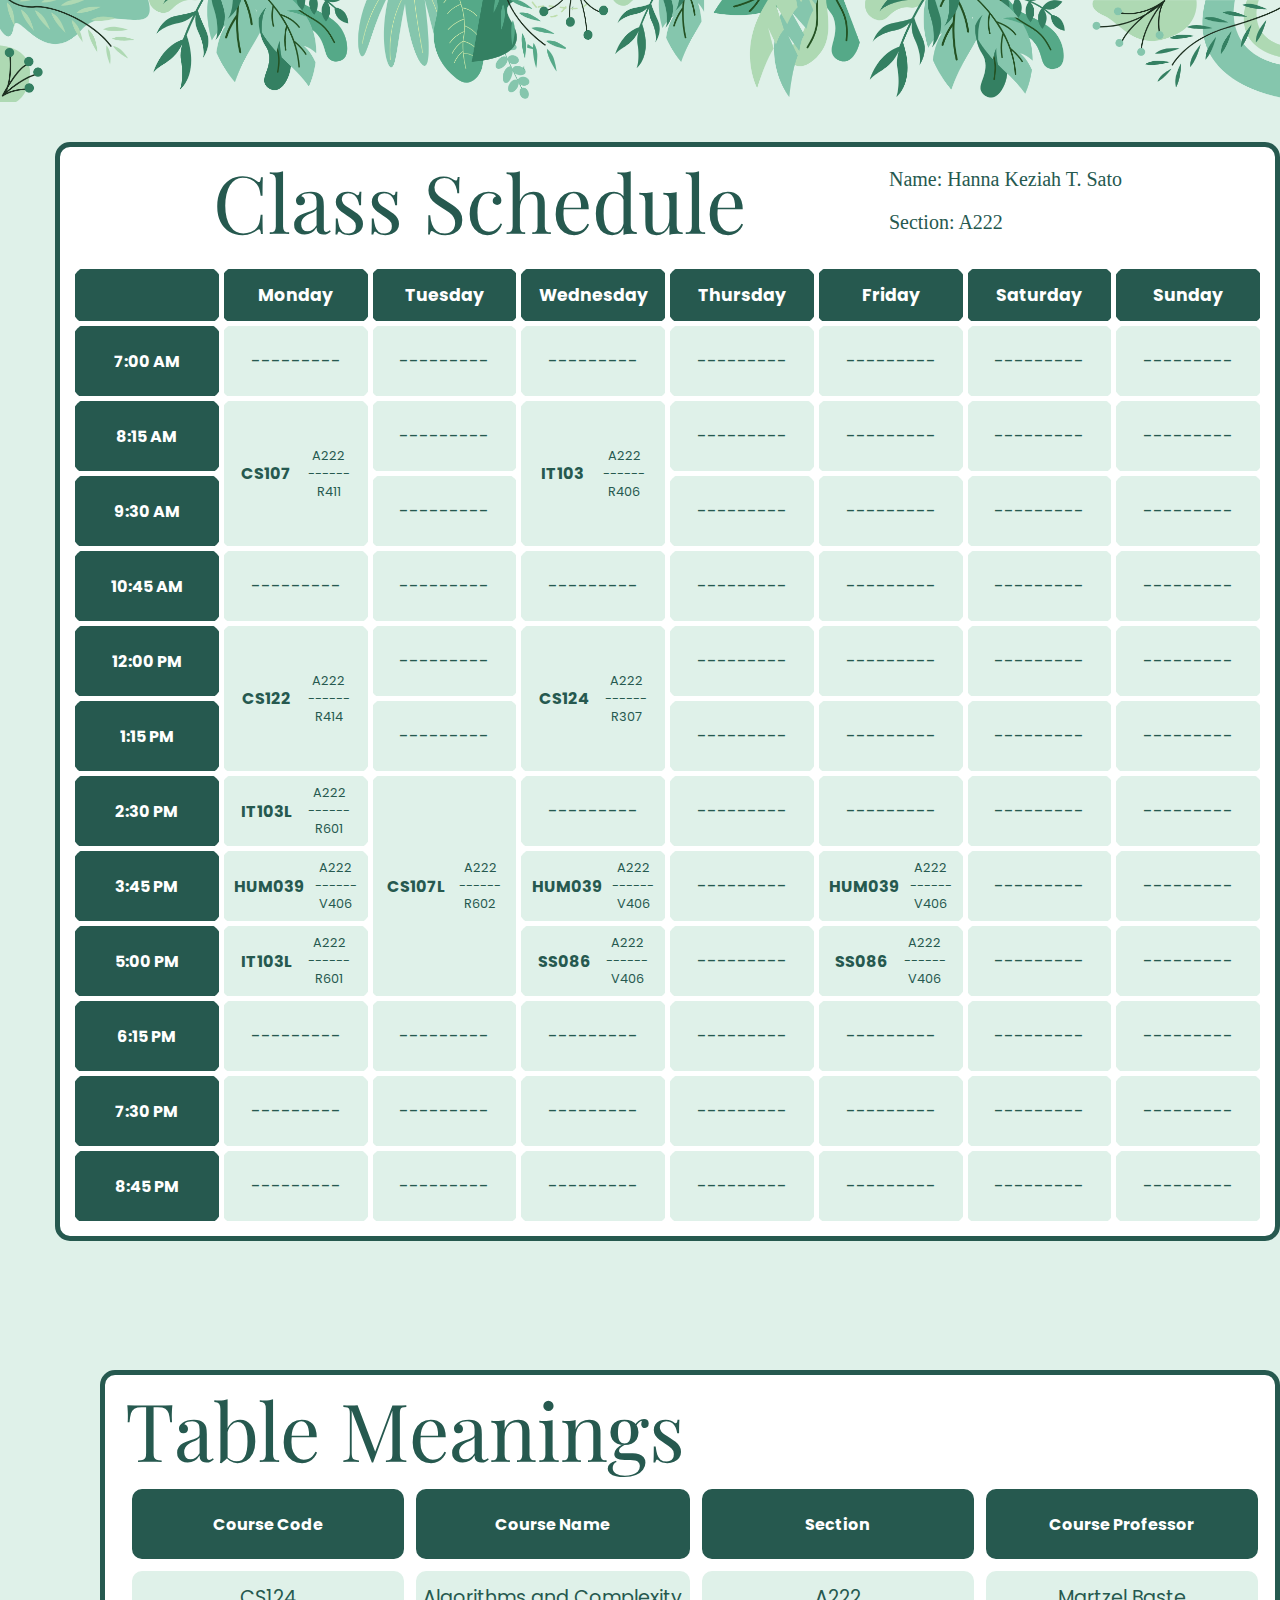
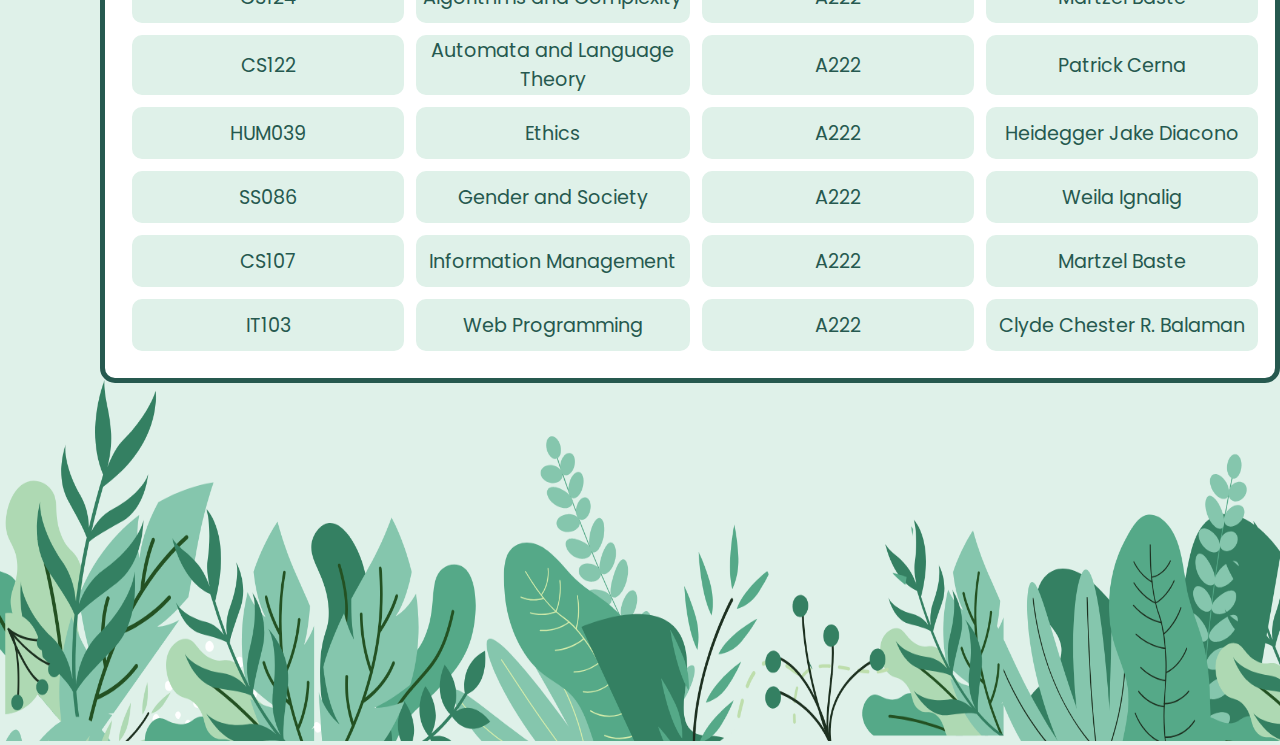
<file: SatoCourseSchedule.html>
<!DOCTYPE html>
<html lang="en">
    <head>
        <title>2nd Term Course Schedule</title>

        <style>
            @import url('https://fonts.googleapis.com/css2?family=Playfair+Display:ital,wght@0,400..900;1,400..900&family=Poppins:ital,wght@0,100;0,200;0,300;0,400;0,500;0,600;0,700;0,800;0,900;1,100;1,200;1,300;1,400;1,500;1,600;1,700;1,800;1,900&display=swap');
            @import url('https://fonts.googleapis.com/css2?family=Poppins:ital,wght@0,100;0,200;0,300;0,400;0,500;0,600;0,700;0,800;0,900;1,100;1,200;1,300;1,400;1,500;1,600;1,700;1,800;1,900&display=swap');
                .main_table{
                    border-collapse: collapse;
                    margin: 10px 0;
                    font-size: 0.9rem;
                    min-width: 400px;
                    border: 1px solid #fff;
                    overflow: hidden;
                    font-family: "Poppins", sans-serif;
                    text-align: center;
                }
            
                th, td{
                    background-color: #dff1e9;
                    font-size: larger;
                    color: #26594f;
                    border: 5px solid #fff;
                    border-radius: 15px;
                    width: 12.5%;
                    height: 50px; 
                }
            
                .main_table thead tr th, .time{
                    background-color: #26594f;
                    color: #fff;
                }
            
                .time{
                    padding: 10px;
                    text-align: center;
                    font-size: 1rem;
                    font-weight: bold;
                }
            
                .schedule_header{
                    font-family: "Playfair Display", sans-serif;
                    font-size: 5rem;
                    margin: 0;
                    color: #26594f;
                }
            
                body {
                    margin: 0;
                    padding: 0;
                    background-color: #dff1e9;
                }
            
                .header {
                   display: block;
                   width: 100%;
                   height: auto;
                }
            
                .schedule_table_container{
                    border: 5px solid #26594f;
                    align-items: center;
                    justify-content: center;
                    margin: 40px 0 0 55px;
                    padding: 0 10px 0 10px;
                    max-width: 1400px;
                    max-height: 1400px;
                    background-color: #fff;
                    border-radius: 15px;
                }
            
                .schedule_info{
                    display: flex;
                    align-items: center;
                    text-align: center;
                    justify-content: space-evenly;
                }
            
                .course_code{
                    font-size: 1rem;
                    font-weight: bold;
                }
            
                .section_and_room_container{
                    font-size: 0.8rem;
                    color: #26594f; 
                }
            
                .schedule_info .section_and_room_container p{
                    margin: 0;
                }


                /*Table Meaning */
                
                .table_meaning_container{
                    position: absolute;
                    border: 5px solid #26594f;
                    align-items: center;
                    justify-content: center;
                    margin: 70px 0 0 100px;
                    padding: 0 10px 0 20px;
                    max-width: 1300px;
                    max-height: 1400px;
                    background-color: #fff;
                    border-radius: 15px;
                    top: 1300px;
                    z-index: 1;
                    font-family: "Poppins", sans-serif;
                    text-align: center;
                }

                .meaning_headers th{
                    color: white;
                    background-color:  #26594f;
                    padding: 10px;
                    text-align: center;
                    font-size: 1rem;
                    font-weight: bold;
                    height: 50px;
                    border-radius: 15px;
                }

                .meaning_header{
                    font-family: "Playfair Display", sans-serif;
                    font-size: 5rem;
                    margin: 0;
                    color: #26594f;
                    text-align: left;
                }

                .meaning_table{
                    margin-bottom: 20px;
                }


                .schedule_header_container{
                    display: flex;
                    align-items: center;
                    justify-content: space-evenly;
                    color: #26594f;
                    font-size: 20px;
                }


            </style>
    </head>
    
    <body>
        <img src="images/header.png" alt="header" height="50" class="header">
        <div class="schedule_table_container">
            <div class="schedule_header_container">
                <p class="schedule_header">Class Schedule</p>
                <div class="information">
                   <p>Name: Hanna Keziah T. Sato</p>
                   <p>Section: A222</p>
                </div>
            </div>
            
            <table class="main_table" style="width:100%">
                <thead>
                    <tr>
                        <th></th>
                        <th>Monday</th>
                        <th>Tuesday</th>
                        <th>Wednesday</th>
                        <th>Thursday</th>
                        <th>Friday</th>
                        <th>Saturday</th>
                        <th>Sunday</th>
                    </tr>
                </thead>

                <tbody class="table_content">
                    <tr >
                        <td class="time">7:00 AM</td>
                        <td>---------</td>
                        <td>---------</td>
                        <td>---------</td>
                        <td>---------</td>
                        <td>---------</td>
                        <td>---------</td>
                        <td>---------</td>
                    </tr>
                    <tr>
                        <td class="time">8:15 AM</td>    
                        <td rowspan="2">
                            <div class="schedule_info">
                                <p class="course_code">CS107</p> 
                                <div class="section_and_room_container">
                                    <p>A222</p>
                                    <p>------</p>
                                    <p>R411</p> 
                                </div>
                            </div>
                        </td>
                        <td>---------</td>
                        <td rowspan="2">
                            <div class="schedule_info">
                                <p class="course_code">IT103</p> 
                                <div class="section_and_room_container">
                                    <p>A222</p>
                                    <p>------</p>
                                    <p>R406</p> 
                                </div>
                            </div>
                        </td>
                        <td>---------</td>
                        <td>---------</td>
                        <td>---------</td>
                        <td>---------</td>
                    </tr>
                    <tr>
                        <td class="time">9:30 AM</td>
                        <td>---------</td>
                        <td>---------</td>
                        <td>---------</td>
                        <td>---------</td>
                        <td>---------</td>
                    </tr>
                    <tr>
                        <td class="time">10:45 AM</td>
                        <td>---------</td>
                        <td>---------</td>
                        <td>---------</td>
                        <td>---------</td>
                        <td>---------</td>
                        <td>---------</td>
                        <td>---------</td>
                    </tr>
                    <tr>
                        <td class="time">12:00 PM</td>
                        <td rowspan="2">
                            <div class="schedule_info">
                                <p class="course_code">CS122</p> 
                                <div class="section_and_room_container">
                                    <p>A222</p>
                                    <p>------</p>
                                    <p>R414</p> 
                                </div>
                            </div>
                        </td>
                        <td>---------</td>
                        <td rowspan="2">
                            <div class="schedule_info">
                                <p class="course_code">CS124</p> 
                                <div class="section_and_room_container">
                                    <p>A222</p>
                                    <p>------</p>
                                    <p>R307</p> 
                                </div>
                            </div>
                        </td>
                        <td>---------</td>
                        <td>---------</td>
                        <td>---------</td>
                        <td>---------</td>
                    </tr>
                    <tr>
                        <td class="time">1:15 PM</td>
                        <td>---------</td>
                        <td>---------</td>
                        <td>---------</td>
                        <td>---------</td>
                        <td>---------</td>
                    </tr>
                    <tr>
                        <td class="time">2:30 PM</td>
                        <td>
                            <div class="schedule_info">
                                <p class="course_code">IT103L</p> 
                                <div class="section_and_room_container">
                                    <p>A222</p>
                                    <p>------</p>
                                    <p>R601</p> 
                                </div>
                            </div>
                        </td>
                        <td rowspan="3">
                            <div class="schedule_info">
                                <p class="course_code">CS107L</p> 
                                <div class="section_and_room_container">
                                    <p>A222</p>
                                    <p>------</p>
                                    <p>R602</p> 
                                </div>
                            </div>
                        </td>
                        <td>---------</td>
                        <td>---------</td>
                        <td>---------</td>
                        <td>---------</td>
                        <td>---------</td>
                    </tr>
                    <tr>
                        <td class="time">3:45 PM</td>                        
                        <td>
                            <div class="schedule_info">
                                <p class="course_code">HUM039</p> 
                                <div class="section_and_room_container">
                                    <p>A222</p>
                                    <p>------</p>
                                    <p>V406</p> 
                                </div>
                            </div>
                        </td>
                        <td>
                            <div class="schedule_info">
                                <p class="course_code">HUM039</p> 
                                <div class="section_and_room_container">
                                    <p>A222</p>
                                    <p>------</p>
                                    <p>V406</p> 
                                </div>
                            </div>
                        </td>
                        <td>---------</td>
                        <td>
                            <div class="schedule_info">
                                <p class="course_code">HUM039</p> 
                                <div class="section_and_room_container">
                                    <p>A222</p>
                                    <p>------</p>
                                    <p>V406</p> 
                                </div>
                            </div>
                        </td>
                        <td>---------</td>
                        <td>---------</td>
                    </tr>
                    <tr>
                        <td class="time">5:00 PM</td>                        
                        <td>
                            <div class="schedule_info">
                                <p class="course_code">IT103L</p> 
                                <div class="section_and_room_container">
                                    <p>A222</p>
                                    <p>------</p>
                                    <p>R601</p> 
                                </div>
                            </div>
                        </td>
                        <td>
                            <div class="schedule_info">
                                <p class="course_code">SS086</p> 
                                <div class="section_and_room_container">
                                    <p>A222</p>
                                    <p>------</p>
                                    <p>V406</p> 
                                </div>
                            </div>
                        </td>
                        <td>---------</td>
                        <td>
                            <div class="schedule_info">
                                <p class="course_code">SS086</p> 
                                <div class="section_and_room_container">
                                    <p>A222</p>
                                    <p>------</p>
                                    <p>V406</p> 
                                </div>
                            </div>
                        </td>
                        <td>---------</td>
                        <td>---------</td>
                    </tr>
                    <tr>
                        <td class="time">6:15 PM</td>                        
                        <td>---------</td>
                        <td>---------</td>
                        <td>---------</td>
                        <td>---------</td>
                        <td>---------</td>
                        <td>---------</td>
                        <td>---------</td>
                    </tr>
                    <tr>
                        <td class="time">7:30 PM</td>                        
                        <td>---------</td>
                        <td>---------</td>
                        <td>---------</td>
                        <td>---------</td>
                        <td>---------</td>
                        <td>---------</td>
                        <td>---------</td>
                    </tr>
                    <tr>
                        <td class="time">8:45 PM</td>                        
                        <td>---------</td>
                        <td>---------</td>
                        <td>---------</td>
                        <td>---------</td>
                        <td>---------</td>
                        <td>---------</td>
                        <td>---------</td>
                    </tr>
                </tbody>
            </table>
    </div>

    <img src="images/meaning_bg_final.png" alt="background" width="1515" height="1100" class="meaning_background">
    <div class="table_meaning_container">
        <p class="meaning_header">Table Meanings</p>
        <table class="meaning_table">
            <thead>
                <tr class="meaning_headers">
                    <th>Course Code</th>
                    <th>Course Name</th>
                    <th>Section</th>
                    <th>Course Professor</th>
                </tr>
            </thead>

            <tbody>
                <tr>
                    <td>CS124</td>
                    <td>Algorithms and Complexity</td>
                    <td>A222</td>
                    <td>Martzel Baste</td>
                </tr>

                <tr>
                    <td>CS122</td>
                    <td>Automata and Language Theory</td>
                    <td>A222</td>
                    <td>Patrick Cerna</td>
                </tr>

                <tr>
                    <td>HUM039</td>
                    <td>Ethics</td>
                    <td>A222</td>
                    <td>Heidegger Jake Diacono</td>
                </tr>

                <tr>
                    <td>SS086</td>
                    <td>Gender and Society</td>
                    <td>A222</td>
                    <td>Weila Ignalig</td>
                </tr>

                <tr>
                    <td>CS107</td>
                    <td>Information Management</td>
                    <td>A222</td>
                    <td>Martzel Baste</td>
                </tr>

                <tr>
                    <td>IT103</td>
                    <td>Web Programming</td>
                    <td>A222</td>
                    <td>Clyde Chester R. Balaman</td>
                </tr>
            </tbody>
        </table>
    </div>

    </body>
</html>
</file>
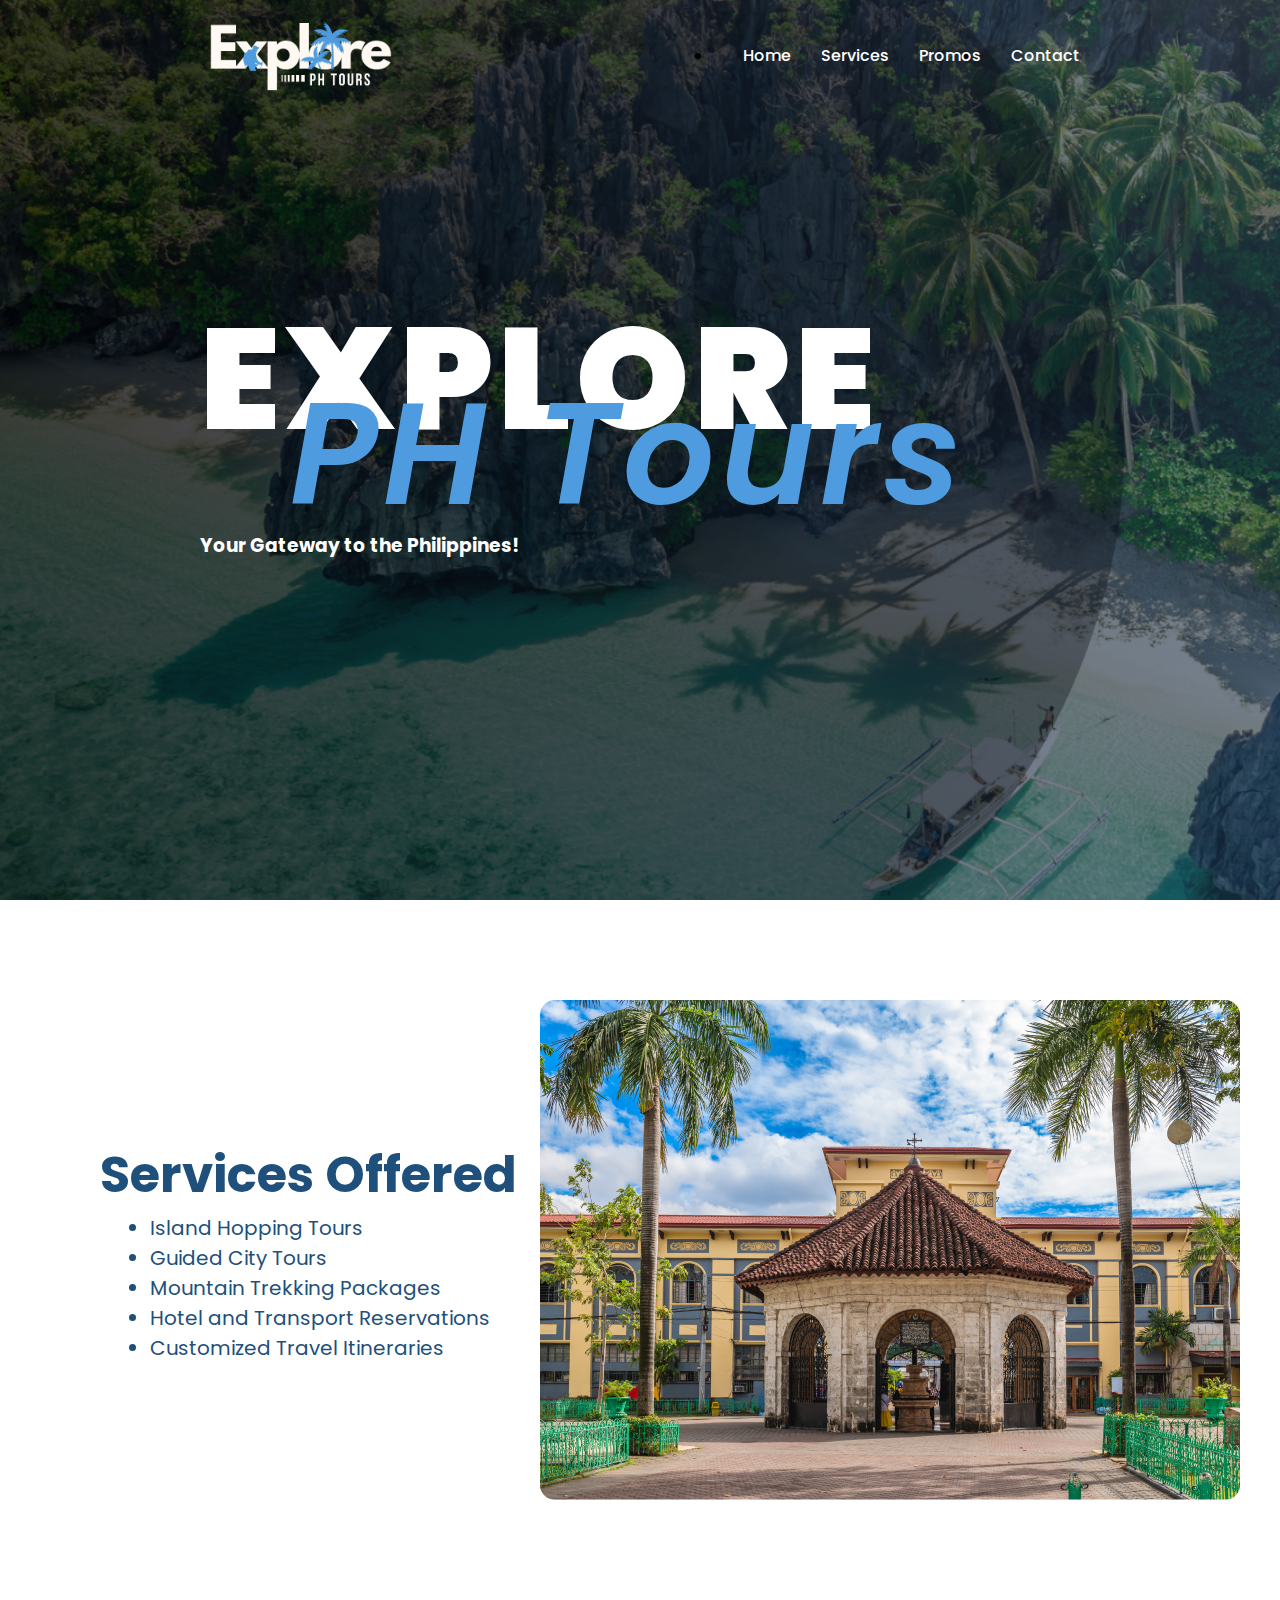
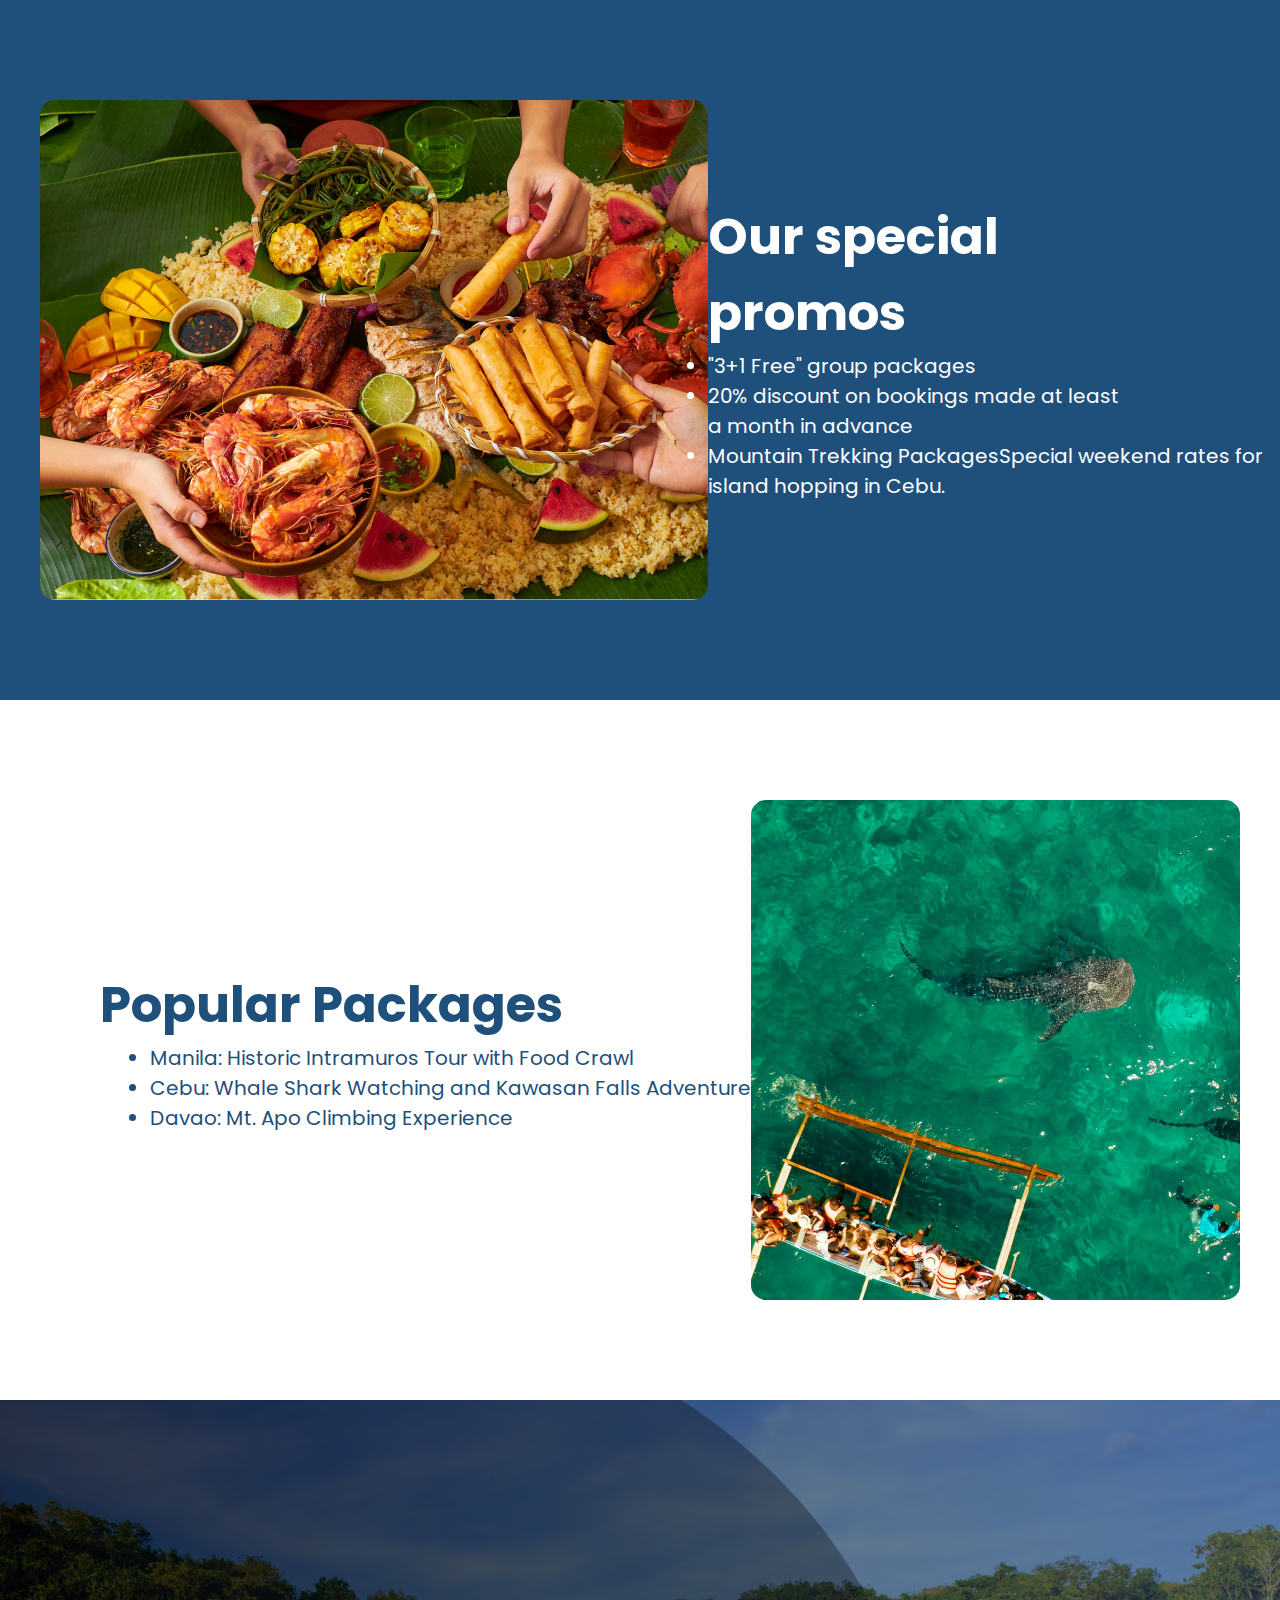
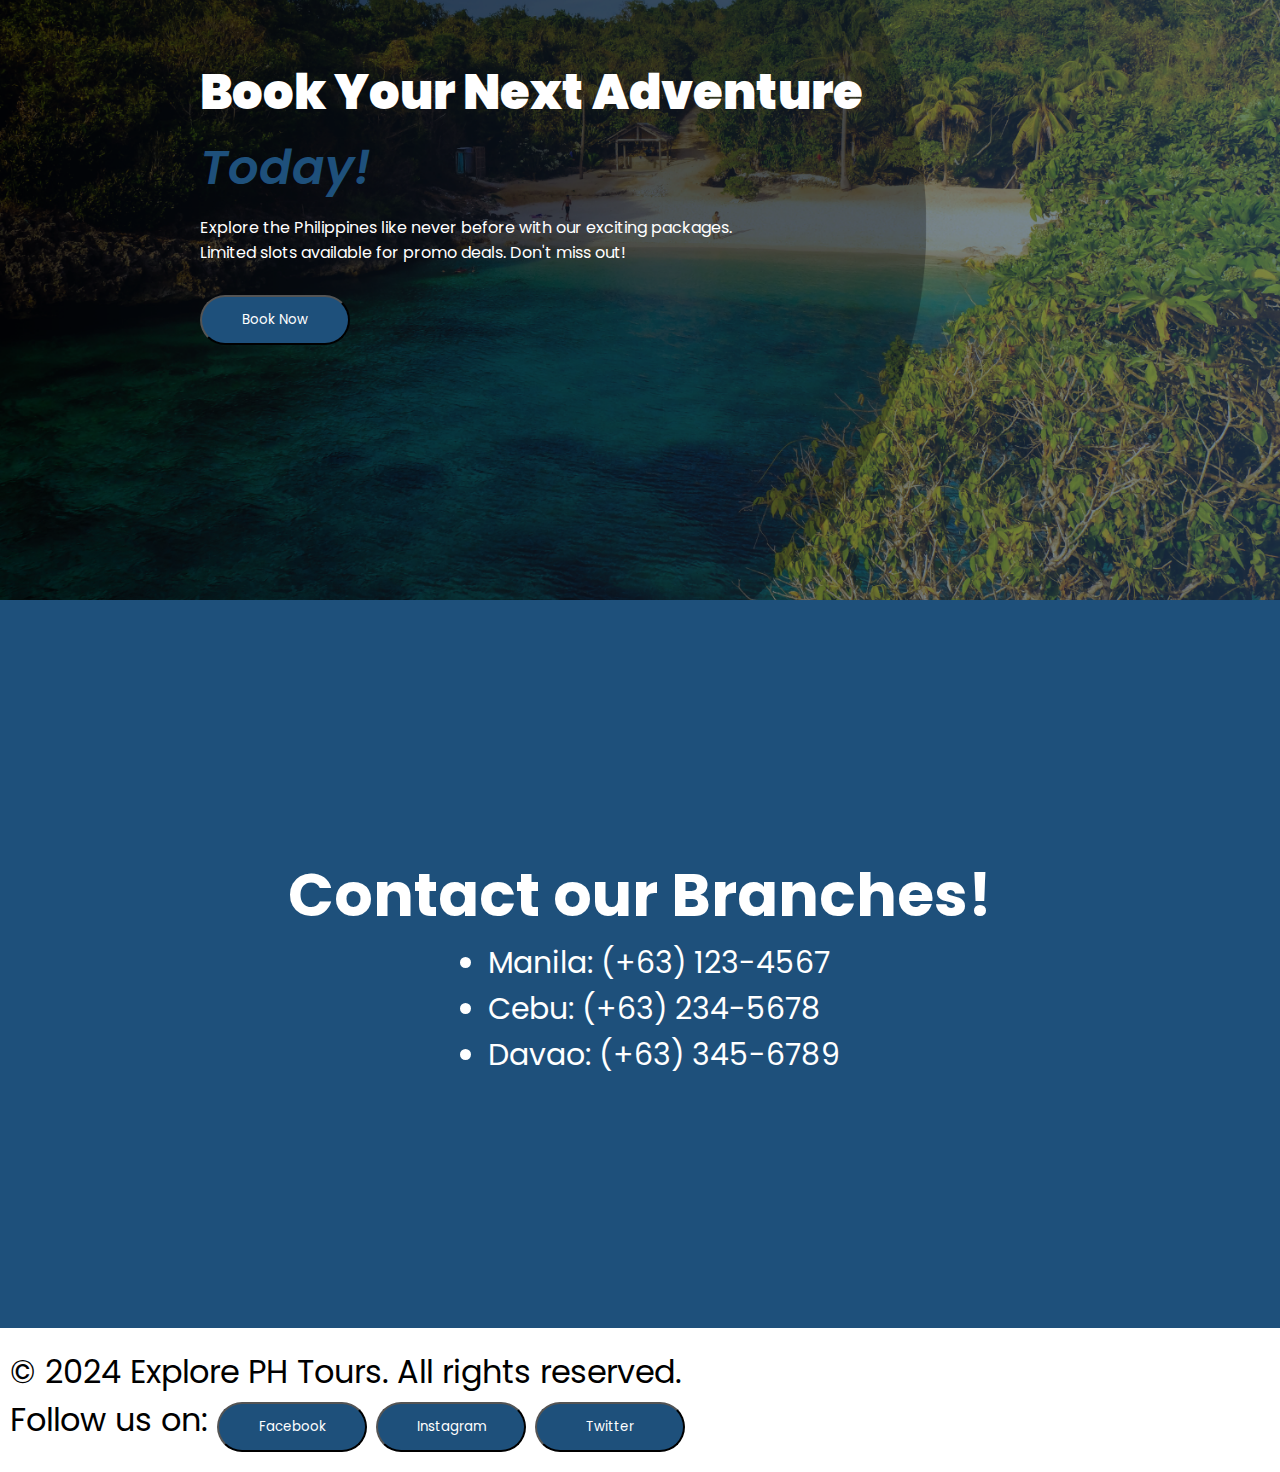
<file: SATOExplorePHTours.html>
<!DOCTYPE html>
<html lang="en">
<head>
    <meta charset="UTF-8">
    <meta name="viewport" content="width=device-width, initial-scale=1.0">
    <title>Explore PH Tours</title>
    <link rel="stylesheet" href="ExplorePHTours.css">
</head>
<body>

    <header>
    	<img src="images/explorePHlogo.png" alt="logo" width="200" height="80">

        <nav class="navigationBar">
            <ul class="navigation-items">
                <li> <a href="#home">Home</a> </li>
                <li> <a href="#services">Services</a> </li>
                <li> <a href="#promos">Promos</a> </li>
                <li> <a href="#contact">Contact</a> </li>
            </ul>
        </nav>
    </header>

    <main>
        <section id="home" class="home">
            <article class="content">
                <h1>EXPLORE <br> <span> PH Tours</span></h1>
                <h3>Your Gateway to the Philippines!</h3>
            </article>
        </section>


        <section id="services" class="services">
            <article class="content">
                <h3>Services Offered</h3>
                <ul>
                    <li> <p>Island Hopping Tours</p> </li>
                    <li> <p>Guided City Tours</p> </li>
                    <li> <p>Mountain Trekking Packages</p> </li>
                    <li> <p>Hotel and Transport Reservations</p> </li>
                    <li> <p>Customized Travel Itineraries</p> </li>
                </ul>
            </article>

            <aside class="image-container-services">
                <img src="images/cebu_church.png">
            </aside>
        </section>



        <section id="promos" class="promos">
            <aside class="image-container-promos">
                <img src="images/food.png">
            </aside>

            <article class="content">
                <h3>Our special promos</h3>
                <ul>
                    <li> <p>"3+1 Free" group packages</p> </li>
                    <li> <p>20% discount on bookings made at least <br>a month in advance</p> </li>
                    <li> <p>Mountain Trekking PackagesSpecial weekend rates for <br> island hopping in Cebu.</p> </li>
                </ul>
            </article>
        </section>


        <section class="packages">
            <article class="content">
                <h3>Popular Packages</h3>
                <ul>
                    <li> <p>Manila: Historic Intramuros Tour with Food Crawl</p> </li>
                    <li> <p>Cebu: Whale Shark Watching and Kawasan Falls Adventure</p> </li>
                    <li> <p>Davao: Mt. Apo Climbing Experience</p> </li>
                </ul>
            </article>

            <aside class="image-container-packages">
                <img src="images/whale_shark.png">
            </aside>
        </section>


        <section class="booking">
            <article class="content">
                <h1>Book Your Next Adventure <br> <span>Today!</span></h1>
                <p>Explore the Philippines like never before with our exciting packages. <br> Limited slots
                    available for promo deals. Don't miss out!</p>
                <button>Book Now</button>
            </article>
        </section>


        <section id="contact" class="contact">
            <article class="content">
                <h3>Contact our Branches!</h3>
                <ul>
                    <li> <p>Manila: (+63) 123-4567</p> </li>
                    <li> <p>Cebu: (+63) 234-5678</p> </li>
                    <li> <p>Davao: (+63) 345-6789</p> </li>
                </ul>
            </article>
        </section>
    </main>
    
    <footer>
        <p>© 2024 Explore PH Tours. All rights reserved.</p>
        <p>Follow us on: <button>Facebook</button> <button>Instagram</button> <button>Twitter</button></p>
    </footer>
</body>
</html>
</file>
<file: sato_target_E/style.css>
body{
    background-color: rgb(99, 95, 95);
    margin: 0;
    height: 100vh;
}

.aboveContainer{
    display: flex;
    flex-direction: row;
    align-items: flex-start;
    justify-content: flex-start;
     background-color: rgb(99, 95, 95);
    flex-wrap: wrap;
    justify-content: space-between;
}

#mainContainer{
    display: flex;
    flex-direction: column;  
    width: 100%;  
    margin: 0;
}

#sideBar{
    background-color: rgb(149, 28, 103);
    width: 250px;
    height: 645px;
    margin:0;
}


#footer{
    background-color: rgb(28, 36, 149);
    width: 100%;
    height: 50px;
    align-items: flex-end;
}

#topContainer{  
    background-color: rgb(186, 186, 186);
    width: 1235px;
    height: 240px;
    margin-top: 45px;
    margin-right: 25px;
    margin-left: 20px;
    
}

.bottomContainer{
    justify-content: flex-end;
    display: flex;
    flex-direction: row;
    justify-content: space-between;
    width: 1260px;
    margin-top: 25px;
    margin-left: 6px;
}



#containerItem1, #containerItem2, #containerItem3 {
    background-color: rgb(186, 186, 186);
    height: 300px; 
    margin: 15px; 
}

#containerItem1, #containerItem3{
    width: 360px;
}

#containerItem2{
    width: 750px; 
}
</file>
<file: Sato_W5_CSS_Act1/style.css>
.container{
    display: flex;
    justify-content: center; 
    align-items: center;
    flex-direction: column;
}
.image{
    width: 350px;
    height: 270px;
    margin-top: 100px;
    padding-bottom: 5px;
}

.info_container{
    border: 5px gray solid;
    height: 70.4px;
    width: 340.4px;
}

.info{
    padding-left: 10px;
    justify-content: center;
    font-size: 16px;
}
</file>
<file: Sato_W5_CSS_Act2/style.css>
body{
    margin: 0px;
    border: 0px;
}

.container_1{
    flex: 1;
    background-color: red;
    margin: 0px;
    padding: 0px;
}

.container_2{
    flex: 1;
    background-color: blue;
    margin: 0px;
    padding: 0px;
}

.container{
    display: flex;
    width: 100%;
    flex-direction: column;
}
</file>
<file: Sato_W5_CSS_Act3/style.css>
body{
    margin-left: 50px;
    margin-top: 50px;
}
.container-1{
    width: 100px;
    height: 100px;
    border: 20px rgb(177, 13, 175) solid;
    background-color: red;
}

.container-2{
    margin-top: 40px;
    width: 100px;
    height: 100px;
    border: 20px rgb(177, 13, 175) solid;
    background-color: blue;
}

h1{
    padding-left: 10px;
}
</file>
<file: W8_Hands_On_Activity/exercise_5/style.css>
@import url('https://fonts.googleapis.com/css2?family=Poppins:ital,wght@0,100;0,200;0,300;0,400;0,500;0,600;0,700;0,800;0,900;1,100;1,200;1,300;1,400;1,500;1,600;1,700;1,800;1,900&family=Triodion&display=swap');


body {
    font-family: Arial, sans-serif;
    text-align: center;
    margin-top: 50px;
    background-color: #f4f4f9;
    background-image: url("exercise5_bg.jpg");
    background-size: cover;
    background-repeat: no-repeat;
    height: 100vh;
    margin: 0;
    display: flex;
    justify-content: center;
    align-items: center;
    font-family: 'Triodion', sans-serif;
    color: white;
}
#quoteDisplay {
    margin: 20px 0;
    font-size: 1.5em;
    color: white;
}
#author {
    font-style: italic;
    color: white;
}
button {
    padding: 10px 20px;
    font-size: 1em;
    background-color:  #fcd0ba;
    color: #4e3124;
    border: none;
    border-radius: 5px;
    cursor: pointer;
    box-shadow: -3px 10px 40px rgba(0, 0, 0, 0.5);
}

button:hover {
    background-color: #ffeedd;
}


#mainContainer{
    display: flex;
    flex-direction: column;
    justify-content: center;
    align-content: center;
}

#btnContainer{
    display: flex;
    flex-direction: row;
    justify-content: space-around;
    align-content: center;
    align-self: center;
    width: 400px;
}

#quote{
    width: 900px;
}
</file>
<file: CoursePorfolioStyle.css>
@import url('https://fonts.googleapis.com/css2?family=Noto+Serif+Hentaigana:wght@200..900&family=Playfair+Display:ital,wght@0,400..900;1,400..900&family=Poppins:ital,wght@0,100;0,200;0,300;0,400;0,500;0,600;0,700;0,800;0,900;1,100;1,200;1,300;1,400;1,500;1,600;1,700;1,800;1,900&display=swap');
@import url('https://fonts.googleapis.com/css2?family=Cedarville+Cursive&family=Noto+Serif+Hentaigana:wght@200..900&family=Playfair+Display:ital,wght@0,400..900;1,400..900&family=Poppins:ital,wght@0,100;0,200;0,300;0,400;0,500;0,600;0,700;0,800;0,900;1,100;1,200;1,300;1,400;1,500;1,600;1,700;1,800;1,900&display=swap');
@import url('https://fonts.googleapis.com/css2?family=Poppins:ital,wght@0,100;0,200;0,300;0,400;0,500;0,600;0,700;0,800;0,900;1,100;1,200;1,300;1,400;1,500;1,600;1,700;1,800;1,900&display=swap');

html{
    scroll-behavior: smooth;
}


body{
    margin: 0;
    font-family: 'Noto Serif Hentaigana',sans-serif;
    overflow-x: hidden;
    color: rgb(0, 0, 0);
    gap: 100px;
}

.mainBody{
    display: flex;
    justify-content: center;
    flex-direction: column;
    gap: 200px;
}

/* Navigation */
nav{
    width: 100%;
    top: 0;
    left: 0;
    z-index: 1000;
    position: fixed;
    background-color: white;
}

#logo{
    width: 70px;
    height: 70px;
}

.nav_container{
    display: flex;
    align-items: center;
    justify-content: space-around;
    text-align: center;
    text-decoration: none;
    height: 70px;
}

#navButtons{
    display: flex;
    gap: 40px;
}

#navButtons a{
    position: relative;
    color: black;
    text-decoration: none;
    padding: 6px 0;
    font-size: 17px;
}

#navButtons a::before{
    content: "";
    position: absolute;
    bottom: 0;
    left: 0;
    height: 3px;
    width: 100%;
    background-color: #20506e;
    width: 0%;
    transition: all 0.4s ease;
}

#navButtons a:hover:before{
    width: 100%;
}

/** Typewritter **/
.introduction{
    font-size: 20px;
    padding-top: 100px;
}

.typewritter{
    font-size: 50px;
}

.changingText{
    font-family: 'Cedarville Cursive', sans-serif;
}

.introduction .text{
    position: relative; 
}

.introduction .text.changingText{
    position: relative;
    color: #20506e;
}


.text.changingText:before{
    content: "";
    position: absolute;
    top: 0;
    left: 0;
    height: 100%;
    width: 100%;
    background-color: white;
    border-left: 2px solid;
    animation: animate 4s steps(12) infinite;
}

@keyframes animate {
    40%, 60%{
        left: 100%;
    }

    100%{
        left: 0%;
    }
}


.mainContainer{
    width: 100%;
    height: 100%;
    display: flex;
    align-items: center;
    justify-content: space-around;
}

.socMedLinks a{
    display:inline-flex;
    justify-content: center;
    align-items: center;
    width: 3rem;
    height: 3rem;
    text-decoration: none;
    background-color: white;
    color: #20506e;
    border: 0.2rem solid #20506e;
    border-radius: 100%;
    transition: 0.2s ease-in-out;
    font-size: 1.5rem;
}

.socMedLinks a:hover {
    background-color: #20506e;
    color: white;
    border-color: #20506e;
}

.porfolioImg img{
    width: 550px;
    height: 550px;
    padding-top: 100px;
}

#greeting{
    font-size: 30px;
    margin: 0;
}

.shortDesc{
    display: flex;
    flex-wrap: wrap;
    width: 750px;
    text-align: justify;
    padding-bottom: 20px
}


/* Projects */

#projects{
    display: flex;
    align-items: center;
    flex-direction: column;
    text-align: center;
    margin-top: 100px;
}


.cardContainer{
    display: flex;
    align-items: center;
    justify-content: center;
    flex-direction: column;
}

.topContainer{
    display: flex;
    align-items: flex-start;
    justify-content: center;
    flex-direction: row;
    flex-wrap: wrap;
    gap: 100px 50px;
    padding: 50px 50px;
}

.bottomContainer{
    display: flex;
    align-items: flex-start;
    justify-content: center;
    flex-direction: row;
    flex-wrap: wrap;
    gap: 100px 50px;
    padding: 50px 50px;
}

.veryBottomContainer{
    display: flex;
    align-items: flex-start;
    justify-content: center;
    flex-direction: row;
    flex-wrap: wrap;
    gap: 100px 50px;
    padding: 50px 50px;
}


.topContainer .card{
    position: relative;
    width: 380px;
    height: 270px;
    color: #2a5b7a;
    box-shadow: -4px 20px 40px rgba(0, 0, 0, 0.2);
    border-radius: 20px;
    transition: 1s;
}

.topContainer .card:hover{
    height: 500px;
}

.topContainer .card .imageBox{
    position:absolute;
    top: 25px;
    left: 25px;
    width: 330px;
    height: 200px;
    border-radius: 15px;
    border: 12px;
    transition: 1s;
}

.topContainer .card .imageBox img{
    position: absolute;
    top: 0;
    left: 0;
    width: 100%;
    height: 100%;
    object-fit: cover;
}

.topContainer .card:hover .imageBox{
    top: -100px;
    scale: 0.75;
    box-shadow: 0 15px 45px rgba(0, 0, 0, 0.2);;
}

.topContainer .card .content{
    position: absolute;
    top: 206px;
    left: -15px;
    width: 360px;
    padding: 0 30px;
    height: 80px;
    overflow: hidden;
    text-align: center;
    transition: 0.5s;
}

.topContainer .card:hover .content{
    height: 500px;
}



.bottomContainer  .card{
    position: relative;
    width: 380px;
    height: 270px;
    color: #2a5b7a;
    box-shadow: -4px 20px 40px rgba(0, 0, 0, 0.2);
    border-radius: 20px;
    transition: 1s;
}

.bottomContainer  .card:hover{
    height: 500px;
}

.bottomContainer .card .imageBox{
    position:absolute;
    top: 25px;
    left: 25px;
    width: 330px;
    height: 200px;
    border-radius: 15px;
    border: 12px;
    transition: 1s;
}


.bottomContainer .card .imageBox img{
    position: absolute;
    top: 0;
    left: 0;
    width: 100%;
    height: 100%;
    object-fit: cover;
}

.bottomContainer .card:hover .imageBox{
    top: -100px;
    scale: 0.75;
    box-shadow: 0 15px 45px rgba(0, 0, 0, 0.2);;
}

.bottomContainer .card .content{
    position: absolute;
    top: 206px;
    left: -15px;
    width: 360px;
    padding: 0 30px;
    height: 80px;
    overflow: hidden;
    text-align: center;
    transition: 0.5s;
}

.bottomContainer .card:hover .content{
    height: 500px;
}


.veryBottomContainer  .card{
    position: relative;
    width: 380px;
    height: 270px;
    color: #2a5b7a;
    box-shadow: -4px 20px 40px rgba(0, 0, 0, 0.2);
    border-radius: 20px;
    transition: 1s;
}

.veryBottomContainer  .card:hover{
    height: 700px;
}

.veryBottomContainer .card .imageBox{
    position:absolute;
    top: 25px;
    left: 25px;
    width: 330px;
    height: 200px;
    border-radius: 15px;
    border: 12px;
    transition: 1s;
}


.veryBottomContainer .card .imageBox img{
    position: absolute;
    top: 0;
    left: 0;
    width: 100%;
    height: 100%;
    object-fit: cover;
}

.veryBottomContainer .card:hover .imageBox{
    top: -100px;
    scale: 0.75;
    box-shadow: 0 15px 45px rgba(0, 0, 0, 0.2);;
}

.veryBottomContainer .card .content{
    position: absolute;
    top: 206px;
    left: -15px;
    width: 360px;
    padding: 0 30px;
    height: 80px;
    overflow: hidden;
    text-align: center;
    transition: 0.5s;
}

.veryBottomContainer .card:hover .content{
    height: 1000px;
}




/* Container Buttons */
.cardContainer .topContainer .content a{
    display: inline-block;
    color: white;
    padding: 12px 25px;
    background-color: rgba(255, 169, 10, 0.944);
    text-decoration: none;  
    width: 100px;
    height: 30px;
    text-align: center;
    border-radius: 10px;
}

.cardContainer .topContainer .content a:hover{
    color: rgba(255, 169, 10, 0.944);
    background-color: white;
}


.cardContainer .bottomContainer .content a{
    display: inline-block;
    color: white;
    padding: 12px 25px;
    background-color: rgba(255, 169, 10, 0.944);
    text-decoration: none;  
    width: 100px;
    height: 30px;
    text-align: center;
    border-radius: 10px;
}

.cardContainer .bottomContainer .content a:hover{
    color: rgba(255, 169, 10, 0.944);
    background-color: white;
}


.cardContainer .veryBottomContainer .content a{
    display: inline-block;
    color: white;
    padding: 12px 25px;
    background-color: rgba(255, 169, 10, 0.944);
    text-decoration: none;  
    width: 100px;
    height: 30px;
    text-align: center;
    border-radius: 10px;
}

.cardContainer .veryBottomContainer .content a:hover{
    color: rgba(255, 169, 10, 0.944);
    background-color: white;
}

.content h2{
    font-size: 25px;
}

 .title{
    text-align: center;
    font-size: 45px;
    margin: 10px;
}


/* Affiliations */
.affiliationsContainer{
    width: 100%;
    height: 100%;
    display: flex;
    flex-wrap: wrap;
    justify-content: space-around;
    flex-direction: row;
    align-items: center;
    font-family: 'Poppins', sans-serif;
}

.affBox{
    position: relative;
    width: 300px;
    height: 400px;
    background-color: white;
    box-shadow: -4px 4cap 40px rgba(0, 0, 0, 0.2);
    border-radius: 20px;
    transition: 1s;
}

.affBox:hover{
    transform: translateY(-20px);
    box-shadow: 0 20px 20px rgba(0, 0, 0, 0.2);
}

.affBox .imgBox{
    display: flex;
    align-items: center;
    position: absolute;
    width: 100%;
    height: 100%;
}

.affBox .imgBox img{
    position: relative;
    top: 0;
    left: 0;
    width: 300px;
    height: 300px;
    transition: 0.5s;
}



.affBox:hover .imgBox img{
    opacity: 0;
    transform: translateY(-20px);
    box-shadow: 0 20px 20px rgba(0, 0, 0, 0.2);
}

.affBox:hover{
    background-color: #20506e;
}



.affBox .content{
    display: flex;
    opacity: 0;
    margin: 0 0 0 20px;
    width: 260px;
    text-align: center;
    justify-content: center;
}

.affBox:hover .content{
    display: flex;
    opacity: 100%;
    color: white;
    text-align: center;
    align-items: center;
    justify-content: center;
    flex-direction: column;
}

.affBox:hover{
    background-color: #20506e;
}


/* Certfication */
.certContainer{
    display: flex;
    align-items: center;
    justify-content: space-evenly;
    flex-direction: row;
    flex-wrap: wrap;
    gap: 50px; 
    margin: 50px;
}

.cerBox{
    position: relative;
    width: 400px;
    height: 280px;
    color: #2a5b7a;
    box-shadow: -4px 20px 40px rgba(0, 0, 0, 0.2);
    border-radius: 20px;
    transition: 1s;
}

.cerBox:hover{
    transform: translateY(-20px);
}


.cerBox .certImg{
    position:absolute;
    top: 25px;
    left: 30px;
    width: 350px;
    height: 220px;
    border-radius: 15px;
    border: 12px;
    transition: 0.5s;
}

.cerBox .certImg img{
    position: absolute;
    top: 0;
    left: 0;
    width: 100%;
    height: 100%;
    object-fit: cover;
}


.cerBox .certTitle{
    position: absolute;
    top: 227px;
    left: -25px;
    width: 400px;
    padding: 0 30px;
    height: 80px;
    overflow: hidden;
    text-align: center;
    transition: 1s;
}


.content h2{
    font-size: 25px;
}
.titleContainer .title{
    text-align: center;
    font-size: 40px;
    margin: 40px;
}

.popUpImg{
    position: fixed;
    top: 0;
    left: 0;
    background: rgba(0, 0, 0, .9);
    height: 100%;
    width: 100%;
    z-index: 100;
    display: none;
    justify-content: center;
    align-items: center;
    cursor: pointer;
}

.popUpImg .popup-content{
    display: flex;
    justify-content: center;
    align-items: centers;
}

.popUpImg .popup-image{
    max-width: 600px;
    height:auto;
    border-radius: 10px;
    object-fit: contain;
    margin-top: 100px;
}

.popUpImg .close{
    position: absolute;
    top: 10px;
    right: 10px;
    font-size: 60px;
    font-weight: bolder;
    color: white;
    cursor: pointer;
}



/* Achievements */
#achievements{
    display: flex;
    flex-direction: column;
    justify-content: space-evenly;
    align-items: center;
}

.achievementsContainer{
    display: flex;
    flex-direction: row;
    flex-wrap: wrap;
    justify-content: center;
    align-items: center;
    gap: 60px;
}


.achievementsContainer .achCard{
    position: relative;
    display: flex;
    width: 400px;
    height: 500px;
    transform-style: preserve-3d;
    transition: all 1.5s ease;
    border-radius: 20px;
    box-shadow: -4px 4cap 40px rgba(0, 0, 0, 0.2);
}

.achievementsContainer .achCard .front{
    position: absolute;
    width: 100%;
    height: 100%;
    backface-visibility: hidden;
    background-color:white;
    color: white;
    border-radius: 20px;
}

.achievementsContainer .achCard .back{
    position: absolute;
    width: 100%;
    height: 100%;
    backface-visibility: hidden;
    background-color: rgb(22, 36, 60);
    color: white;
    transform: rotateY(180deg);
    border-radius: 20px;
}


.achievementsContainer .achCard:hover{
    transform: rotateY(180deg);
}

.achievementsContainer .achCard .front .achImgContainer{
    position:absolute;
    top: 25px;
    left: 20px;
    width: 350px;
    height: 220px;
    border-radius: 15px;
    border: 12px;
    transition: 50s;
}


.achievementsContainer .achCard .front img{
    width: 100%;
    height: 100%;
    object-fit: cover;
    
}

.achievementsContainer .achCard .front .content{
    position:absolute;
    top: 300px;
    width: 350px;
    height: 200px;
    text-align: center;  
    background-color: #2b678d;  
    width: 100%;
    border-bottom-right-radius: 15px;
    border-bottom-left-radius: 15px;
    box-shadow: 0 -20px 30px rgba(0, 0, 0, 0.2);
}

.achievementsContainer .achCard .front .achievementName{
    text-align: center;  
    display: flex;
    justify-content: center;
    align-self: center;
    padding-top: 40px;
}

.achievementsContainer .achCard .back{
    font-family: 'Poppins', sans-serif;
    display: flex;
    justify-content: center;
    align-items: center;
    font-size: 20px;
    flex-direction: column;
    text-align: center;
}

/* Contacts */
#contacts{
    margin-bottom: 50px;
}
.mainContacsContainer{
    display: flex;
    flex-direction: row;
    justify-content: center;
    align-items: center;
    gap: 70px;
}

.mainContacsContainer .imageContainer{
    width: 500px;
    height: 500px;
}

.mainContacsContainer .imageContainer img{
    width: 100%;
    height: 100%;
    object-fit: cover;
}


.mainContacsContainer .contactsContainer {
    display: flex;
    padding-top: 50px;
    flex-direction: column;
    align-items: center;
    text-align: center;
    background-color: #20506e;
    width: 500px;
    height: 400px;
    background-color: rgb(67, 129, 163, 0.8);
    border: 2px solid rgba(18, 67, 107);
    border-radius: 15px;
    gap: 20px;
    box-shadow: -4px 20px 40px rgba(0, 0, 0, 0.572);
}


.mainContacsContainer .contactsContainer .otherInformation span{
    color: white;
    font-weight: bold;
}
.contactsContainer .title {
    font-size: 40px;
    font-weight: bold;
    margin-bottom: 15px;
    color: white;
}

.otherInformation p {
    font-size: 20px;
    margin: 20px 0;
    text-align: left;
    gap: 20px;
    color: white;
}


footer{
    bottom: 0;
    left: 0;
    width: 100%;
    height: 50px;
    background-color: #20506e;
    color: white;
    text-align: center;
    line-height: 50px;
    flex: 1;
}
</file>
<file: Sato_M2_Exercise_activity.css>
@import url('https://fonts.googleapis.com/css2?family=Poppins:ital,wght@0,100;0,200;0,300;0,400;0,500;0,600;0,700;0,800;0,900;1,100;1,200;1,300;1,400;1,500;1,600;1,700;1,800;1,900&display=swap');

body{
    font-family: 'Poppins', sans-serif;
    display: flex;
    flex-direction: column;
    justify-content: center;
    align-content: center;
}

#label  {
    margin-right: 50px;
}

#userName{
    margin-bottom: 20px;
    width: 1000px;
    height: 30px;
    align-self: center;
}

#genderBtn{
    background-color: rgb(8, 39, 67);
    color: white;
    width: 800px;
    height: 50px;
    font-size: 20px;
    align-self: center;
    margin-bottom: 20px;
}

#nationalityBtn{
    background-color: rgb(8, 39, 67);
    color: white;
    width: 800px;
    height: 50px;
    font-size: 20px;
    align-self: center;
}
</file>
<file: ExplorePHTours.css>
@import url('https://fonts.googleapis.com/css2?family=Poppins:ital,wght@0,100;0,200;0,300;0,400;0,500;0,600;0,700;0,800;0,900;1,100;1,200;1,300;1,400;1,500;1,600;1,700;1,800;1,900&display=swap');
* {
    font-family: "Poppins", sans-serif;
    margin: 0;
    padding: 0;
    box-sizing: border-box;
    text-decoration: none;
    scroll-padding-top: 2rem;
    scroll-behavior: smooth;
}


header{
    position: absolute;
    width: 100%;
    top: 0;
    right: 0;
    z-index: 1000;
    display: flex;
    align-items: center;
    justify-content: space-between;
    padding: 15px 200px;
    transition: 0.5s ease;
}

header .navigationBar {
    display: flex;
    align-items: center;
}

header .navigationBar .navigation-items {
    display: flex; 
    margin: 0; 
    padding: 0;
}

header .navigationBar .navigation-items a {
    position: relative;
    color: #fff;
    font-size: 1em;
    font-weight: 500;
    text-decoration: none;
    margin-left: 30px; 
    transition: 0.3s ease;
}

header .navigationBar .navigation-items a::before {
    content: '';
    position: absolute;
    background: #4e9bdf;
    width: 0;
    height: 3px;
    bottom: 0;
    left: 0;
    transition: 0.3s ease;
    text-decoration: none; 
}

header .navigationBar .navigation-items a:hover:before {
    width: 100%;
}

section{
    padding: 100px 200px;
}

.home{
    width: 100%;
    min-height: 100vh;
    background-image: url(images/bg.png);
    background-size: cover;
    display: flex;  
    justify-content: center;
    flex-direction: column;
    position: relative;
    color: #fff;
}

.home content{
    z-index: 888;
    color: #fff;
    width: 70%;
    margin-top: 50px;
}

.home .content h1{
    font-size: 9rem;
    font-weight: 900;
    letter-spacing: 5px;
    line-height: 75px;
    margin-bottom: 40px;
}

.home .content span{
    font-weight: 600;
    color: #4e9bdf;
    font-style: italic;
    padding-left: 90px;
    padding-top: 90px;
}


/*================Services===============*/
.image-container-services {
    width: 700px; 
    height: 500px;
    border-radius: 15px;
    overflow: hidden;
    display: flex;
    margin-top: 100px;
    margin-bottom: 100px;
    margin-right: 40px;
}

.services{
    display: flex;
    align-items: center; 
    color: #1e507b;
    justify-content: space-between;
    background-color: #fff;
    margin: 0;
    padding: 0;

}

.services .content{
    padding-left: 100px;
    font-size: 20px;
}

.services .content h3{
    font-size: 50px;
    white-space: nowrap;
}


.services .content ul{
    padding-left: 50px;
    white-space: nowrap;
}



/*================Promo===============*/
.image-container-promos {
    width: 700px; 
    height: 500px;
    border-radius: 15px;
    overflow: hidden;
    display: flex;
    margin-top: 100px;
    margin-bottom: 100px;
    margin-left: 40px;
}

.promos{
    display: flex;
    align-items: center; 
    color: #fff;
    justify-content: space-between;
    background-color:#1e507b;
    margin: 0;
    padding: 0;

}

.promos .content{
    font-size: 20px;
}

.promos .content h3{
    font-size: 50px;
    margin-right: 100px;
}

.promos .content ul{
    padding-right: 10px;
}



/*================Contact===============*/

.contact{
    display: flex;
    align-items: center; 
    color: #fff;
    justify-content: center;
    background-color:#1e507b;
    margin: 0;
    padding: 0;

}

.contact .content{
    font-size: 30px;
}

.contact .content h3{
    font-size: 60px;
    margin-top: 250px;
}

.contact .content ul{
    margin-left: 200px;
    margin-bottom: 250px;
}




/*================Packages===============*/
.image-container-packages {
    width: 700px; 
    height: 500px;
    border-radius: 15px;
    overflow: hidden;
    display: flex;
    margin-top: 100px;
    margin-bottom: 100px;
    margin-right: 40px;
}

.packages{
    display: flex;
    align-items: center; 
    color: #1e507b;
    justify-content: space-between;
    background-color: #fff;
    margin: 0;
    padding: 0;

}

.packages .content{
    padding-left: 100px;
    font-size: 20px;
}

.packages .content h3{
    font-size: 50px;
    white-space: nowrap;
}


.packages .content ul{
    padding-left: 50px;
    white-space: nowrap;
}



/*================Booking===============*/
.booking{
    width: 100%;
    height: 800px;
    background-image: url(images/booking_bg.png);
    background-size: cover;
    display: flex;  
    justify-content: center;
    flex-direction: column;
    position: relative;
    color: #fff;
}

.booking content{
    z-index: 888;
    color: #fff;
    width: 70%;
    margin-top: 50px;
}

.booking .content h1{
    font-size: 3rem;
    font-weight: 900;
    line-height: 75px;
    margin-bottom: 10px;
    text-transform: capitalize;
}

.booking .content span{
    font-weight: 600;
    color: #1e507b;
    font-style: italic;
}

.booking .content button{
    width: 150px;
    height: 50px;
    border-radius: 30px;
    background-color: #1e507b;
    color: #fff;
    margin-top: 30px;
}


.booking .content button:hover{
    background-color: #fff;
    color: #1e507b;
}



footer{
    margin: 20px 10px 20px 10px;
    font-size: 2rem;
}


footer button{
    width: 150px;
    height: 50px;
    border-radius: 30px;
    background-color: #1e507b;
    color: #fff;
}

footer button:hover{
    background-color: #fff;
    color: #1e507b;
}
</file>
